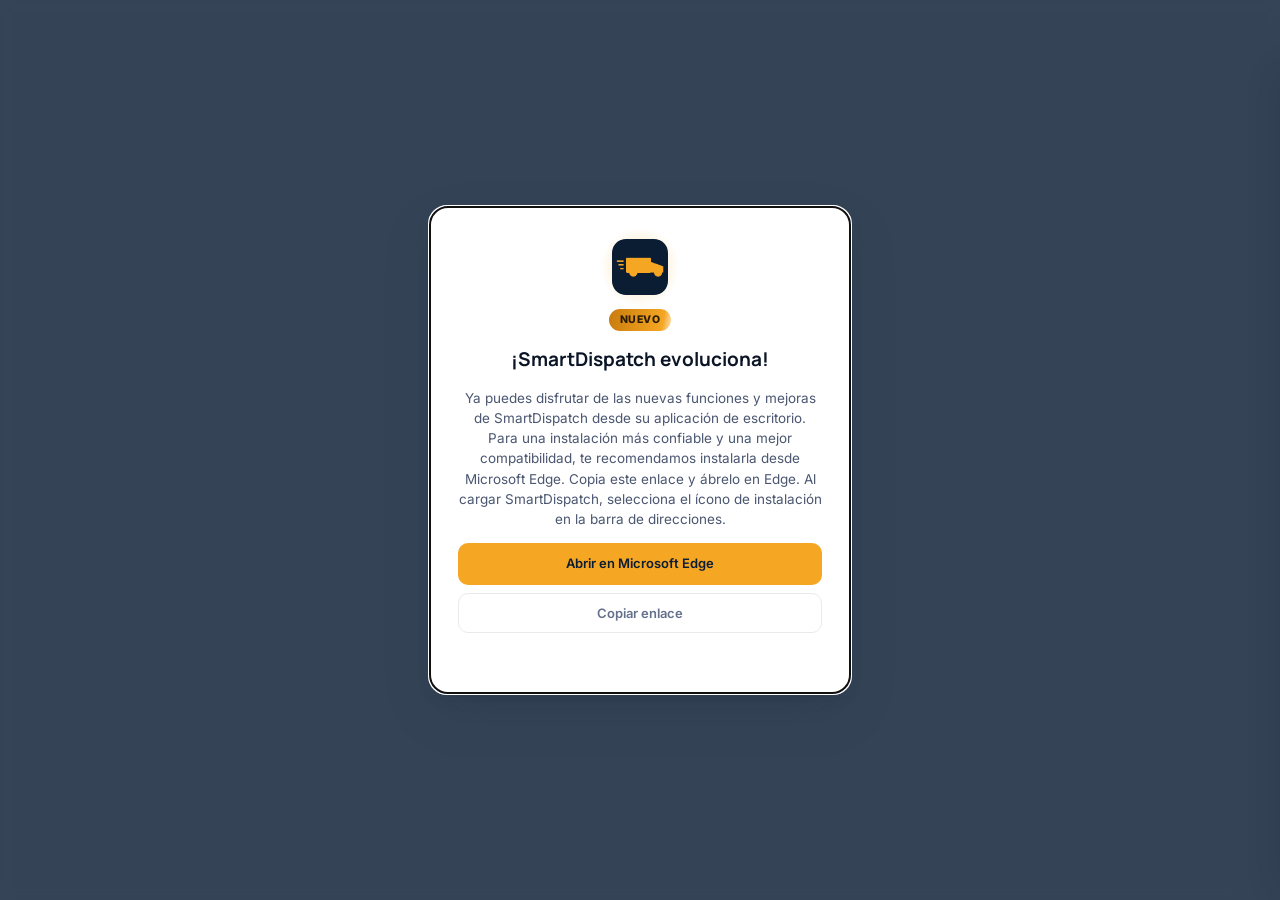
<file: index.html>
<!DOCTYPE html>
<html lang="es" data-theme="light">
<head>
<meta charset="UTF-8">
<meta name="viewport" content="width=device-width, initial-scale=1.0">
<title>SmartDispatch · CeDis VHSA</title>
<!-- PWA: manifest + iconos + color de tema (Edge usa esto para la
     ventana instalada, la entrada en Inicio/Taskbar y el splash). -->
<link rel="manifest" href="manifest.json">
<meta name="theme-color" content="#0B1D33">
<link rel="icon" href="icons/favicon.ico" sizes="any">
<link rel="icon" href="icons/icon-192.png" type="image/png">
<link rel="apple-touch-icon" href="icons/apple-touch-icon.png">
<!-- Librerías vendorizadas localmente (antes CDN). Vendorizarlas evita
     3 round-trips a dominios externos en cada carga en frío y permite
     que el service worker las sirva offline — ver sw.js. -->
<script src="vendor/pdf.min.js"></script>
<script src="vendor/xlsx.full.min.js"></script>
<!-- ExcelJS: SOLO se usa para ESCRIBIR el Excel final (features/export.js).
     xlsx.full.min.js (SheetJS, arriba) sigue siendo quien LEE todos los
     Excel/CSV que el usuario sube -- no se toca nada de eso. Ver la nota
     de cabecera de export.js para el porqué de dos librerías. -->
<script src="vendor/exceljs.min.js"></script>
<script src="vendor/supabase-js.min.js"></script>
<link rel="preconnect" href="https://fonts.googleapis.com">
<link href="https://fonts.googleapis.com/css2?family=Manrope:wght@500;700;800&family=Inter:wght@400;500;600;700&family=JetBrains+Mono:wght@400;500;600;700&display=swap" rel="stylesheet">
<!-- Dynamic Experience — Theme Engine (ver src/theme-engine/). Fase 1:
     motor sin efectos visibles, solo el puente --brand-accent y el
     host ambiental (vacio). -->
<link rel="stylesheet" href="src/theme-engine/theme-engine.css">
<link rel="stylesheet" href="src/theme-engine/motion.css">
<link rel="stylesheet" href="src/core/pwa-install.css">
<style>
/* ═══════════════════════════════════════════════════════════════
   DESIGN TOKENS — rediseño Mesa de Trabajo/Preparación (mockup jul-2026)
   Fiel al mockup validado por EduarDo.
═══════════════════════════════════════════════════════════════ */
:root{
  --navy:#0B1D33; --navy-2:#12294A; --navy-3:#1B3A63;
  --amber:#F5A623; --amber-deep:#C97C0E; --amber-soft:#FDF0D9; --amber-ink:#9C5B08;
  --green:#1E9E6B; --green-soft:#E4F7EF;
  --red:#E5484D; --red-soft:#FDEAEA;
  --blue:#3E7BFA; --blue-soft:#EAF1FF;
  --violet:#7C5CFC; --violet-soft:#F1EEFF;

  --paper:#F3F5F9; --surface:#FFFFFF; --surface-2:#F7F9FC; --surface-3:#EEF2F8;
  --border:rgba(11,29,51,.09); --border-2:rgba(11,29,51,.14);
  --text:#0B1526; --text-2:#4A5670; --text-3:#64708C; --text-4:#8792AC;

  --shadow-sm:0 1px 3px rgba(11,29,51,.06), 0 1px 1px rgba(11,29,51,.04);
  --shadow-md:0 6px 20px rgba(11,29,51,.08), 0 2px 6px rgba(11,29,51,.05);
  --shadow-lg:0 20px 50px rgba(11,29,51,.14), 0 6px 16px rgba(11,29,51,.08);
  --shadow-glow: 0 0 0 4px rgba(245,166,35,.14);

  --r-sm:8px; --r:12px; --r-lg:18px; --r-xl:24px;
  --disp:'Manrope',sans-serif; --ui:'Inter',sans-serif; --mono:'JetBrains Mono',monospace;
}
[data-theme="dark"]{
  --navy:#060D18; --navy-2:#0B1526; --navy-3:#122036;
  --amber-soft:#2A1E0A; --amber-ink:var(--amber-deep); --green-soft:#0C2620; --red-soft:#2B1315; --blue-soft:#0E1D33; --violet-soft:#1B1530;
  --paper:#080D18; --surface:#0E1626; --surface-2:#131C30; --surface-3:#182338;
  --border:rgba(255,255,255,.08); --border-2:rgba(255,255,255,.14);
  --text:#EAF0FB; --text-2:#9FB0C9; --text-3:#8291AF; --text-4:#3E4B63;
  --shadow-sm:0 1px 3px rgba(0,0,0,.4); --shadow-md:0 6px 20px rgba(0,0,0,.45);
  --shadow-lg:0 24px 60px rgba(0,0,0,.55); --shadow-glow:0 0 0 4px rgba(245,166,35,.18);
}

/* ── Transición suave al alternar claro/oscuro (oct-2026) ──
   Sin esto, las ~20 variables de color de arriba cambian todas de
   golpe en el mismo frame -- se percibe como un parpadeo brusco en
   vez de un cambio de tema. La transición SOLO se activa mientras
   <html> tiene la clase .theme-transitioning (agregada por
   UI.applyTheme() justo antes de tocar data-theme, retirada ~300ms
   después) -- no queda pegada de forma permanente, así que no
   interfiere con las transiciones propias de hover/focus del resto
   de la app. Respeta prefers-reduced-motion: para quien pidió menos
   movimiento, el cambio sigue siendo instantáneo (sin parpadeo raro,
   pero tampoco una animación que no quiere ver). */
@media (prefers-reduced-motion: no-preference) {
  html.theme-transitioning, html.theme-transitioning *{
    transition: background-color .25s ease, color .25s ease,
                border-color .25s ease, box-shadow .25s ease !important;
  }
}

/* ── PUENTE DE COMPATIBILIDAD ──
   Los overlays globales que todavía no se rediseñan visualmente (modal
   de nombre/tema, warn modal, route picker, edit drawer, modal de
   historial) usan los nombres de variable del sistema de diseño
   ANTERIOR. En vez de reescribir esas hojas de estilo (alto riesgo,
   cero beneficio visual), se mapean aquí a sus equivalentes del nuevo
   sistema — mismo look & feel en toda la app, un solo lugar para
   retirar este bloque cuando esos componentes se rediseñen. */
:root, [data-theme]{
  --bg: var(--paper);
  --navy-dk: var(--navy); --navy-md: var(--navy-2);
  --amber-dk: var(--amber-ink); --amber-lt: var(--amber-soft); --amber-bd: var(--amber);
  --surface2: var(--surface-2); --surface3: var(--surface-3); --border2: var(--border-2);
  --text2: var(--text-2); --text3: var(--text-3); --text4: var(--text-4);
  --green-bg: var(--green-soft); --green-bd: var(--green);
  --red-bg: var(--red-soft); --red-bd: var(--red);
  --blue-bg: var(--blue-soft); --blue-bd: var(--blue);
  --orange: var(--amber-ink); --orange-bg: var(--amber-soft); --orange-bd: var(--amber);
  --purple: var(--violet); --purple-bg: var(--violet-soft); --purple-bd: var(--violet);
  --shadow-xs: var(--shadow-sm);

  --brand-accent: var(--t-accent, #F5A623);
}

*,*::before,*::after{box-sizing:border-box;margin:0;padding:0}
body{
  background:var(--paper); color:var(--text); font-family:var(--ui); font-size:13.5px;
  line-height:1.5; min-height:100vh; -webkit-font-smoothing:antialiased;
  transition:background .25s ease, color .25s ease;
}
button,input,textarea{font-family:inherit}
button{cursor:pointer;border:none;background:none}
::selection{background:var(--amber-soft)}

/* ── LOGIN COMO PRIMERA VISTA (NUEVO, ago-2026) ──
   La app completa (.shell) permanece oculta hasta que <body> gane la
   clase 'app-authed' — agregada por core/app.js en los 3 puntos donde
   ya se decidía "el usuario está autenticado, mostrar la app" (sesión
   restaurada, login normal, primer login con perfil). Antes de eso,
   el HTML/CSS estático se pinta con el shell YA visible detrás del
   overlay de login (que arranca con la clase .hidden hasta que JS
   decide qué vista mostrar) — de ahí el "flash". #nameModal/
   #authOverlay son hermanos de .shell en el DOM (ver más abajo), así
   que ocultar .shell no afecta en nada su propia lógica de
   mostrar/ocultar. Puramente visual — no toca features/auth.js. */
body:not(.app-authed) .shell{display:none!important}

/* ── SHELL ── (position:relative;z-index:1 NUEVO — Dynamic Experience: mantiene el contenido siempre encima de #ambientHost) */
.shell{display:flex;flex-direction:column;min-height:100vh;position:relative;z-index:1}

/* ── TOP BAR ── */
.topbar{
  display:flex;align-items:center;gap:20px;padding:0 22px;height:60px;flex-shrink:0;
  /* Dynamic Experience: --t-tint es la columna "tint (topbar)" de la
     tabla de temas — el fallback var(--navy) hace que, sin motor o con
     solo 'default' activo, esto pinte IDÉNTICO a hoy (--navy y el tint
     de 'default' son el mismo valor: #0B1D33). */
  background:var(--t-tint, var(--navy));position:sticky;top:0;z-index:50;
  box-shadow:0 2px 20px rgba(0,0,0,.2);transition:background .4s ease;
}
.brand{display:flex;align-items:center;gap:9px}
.brand-mark{
  width:30px;height:30px;border-radius:9px;flex-shrink:0;
  background:linear-gradient(150deg,var(--amber),var(--amber-deep));
  display:flex;align-items:center;justify-content:center;font-size:15px;
  box-shadow:0 2px 8px rgba(245,166,35,.35);
}
.brand-word{font-family:var(--disp);font-weight:800;font-size:15px;color:#fff;letter-spacing:-.01em}
.brand-word span{color:var(--amber)}

/* Stepper */
.stepper{display:flex;align-items:center;gap:2px;margin-left:8px}
.step{
  display:flex;align-items:center;gap:8px;padding:7px 14px 7px 10px;border-radius:100px;
  cursor:pointer;transition:background .15s;
}
.step:hover{background:rgba(255,255,255,.06)}
.step-dot{
  position:relative;width:22px;height:22px;border-radius:50%;flex-shrink:0;display:flex;align-items:center;justify-content:center;
  font-family:var(--mono);font-size:10px;font-weight:700;
  background:rgba(255,255,255,.08);color:rgba(255,255,255,.4);border:1.5px solid rgba(255,255,255,.14);
  transition:all .2s;
}
/* Anillo de "pulso" en el paso activo — solo transform+opacity (GPU),
   un unico elemento animando a la vez: cero impacto de performance. */
.step.active .step-dot::after{
  content:'';position:absolute;inset:-4px;border-radius:50%;border:1.5px solid var(--amber);
  animation:stepPing 1.8s cubic-bezier(0,0,.2,1) infinite;
}
.step-label{font-size:11.5px;font-weight:600;color:rgba(255,255,255,.4);white-space:nowrap;transition:color .2s}
.step.done .step-dot{background:var(--green);border-color:var(--green);color:#fff}
.step.done .step-label{color:rgba(255,255,255,.65)}
.step.active .step-dot{background:var(--brand-accent);border-color:var(--brand-accent);color:#1A0F00;box-shadow:0 0 0 4px rgba(245,166,35,.2)}
.step.active .step-label{color:#fff}
.step-connector{width:20px;height:1.5px;background:rgba(255,255,255,.12);flex-shrink:0}

.tb-spacer{flex:1}
.tb-btn{
  width:34px;height:34px;border-radius:9px;display:flex;align-items:center;justify-content:center;
  background:rgba(255,255,255,.07);color:#fff;font-size:15px;transition:background .15s;flex-shrink:0;
}
.tb-btn:hover{background:rgba(255,255,255,.16)}
.tb-btn.on{background:var(--amber);color:#1A0F00}
.tb-user{
  display:flex;align-items:center;gap:7px;background:rgba(255,255,255,.07);border-radius:9px;
  padding:5px 12px 5px 5px; cursor:pointer;
}
.tb-avatar{width:24px;height:24px;border-radius:7px;background:var(--violet);display:flex;align-items:center;justify-content:center;font-size:10px;font-weight:700;color:#fff}
.tb-user-name{font-size:11.5px;font-weight:600;color:rgba(255,255,255,.85)}

/* ── SCREEN WRAP ── */
.screens{flex:1;position:relative}
.screen{display:none;padding:26px 32px 60px;max-width:1500px;margin:0 auto;animation:fadeUp var(--dur) var(--ease)}
.screen.active{display:block}
@keyframes fadeUp{from{opacity:0;transform:translateY(8px)}to{opacity:1;transform:translateY(0)}}
@keyframes overlayFade{from{opacity:0}to{opacity:1}}
@keyframes stepPing{0%{transform:scale(.85);opacity:.55}100%{transform:scale(1.5);opacity:0}}

/* ── MOTION SAFETY NET ──
   Una sola regla, en vez de guardas repetidas en cada keyframe: si el
   usuario prefiere movimiento reducido, TODA animación/transición del
   sitio (las de aqui y las que ya existian: cardBreathe, iconPulse,
   celebratePop, authSpin, etc.) colapsa a ~instantánea. Cero JS, cero
   costo de mantenimiento por componente nuevo. */
@media (prefers-reduced-motion: reduce){
  *,*::before,*::after{animation-duration:.001ms!important;animation-iteration-count:1!important;transition-duration:.001ms!important;scroll-behavior:auto!important}
}

.screen-hd{display:flex;align-items:flex-end;justify-content:space-between;margin-bottom:22px;flex-wrap:wrap;gap:14px}
.screen-title{font-family:var(--disp);font-weight:800;font-size:22px;letter-spacing:-.02em}
.screen-sub{font-size:12.5px;color:var(--text-3);margin-top:4px}
.eyebrow{
  font-family:var(--mono);font-size:10px;font-weight:700;letter-spacing:.12em;text-transform:uppercase;
  color:var(--amber-ink);margin-bottom:6px;display:flex;align-items:center;gap:8px;
}
[data-theme="dark"] .eyebrow{color:var(--brand-accent)}

/* ── CARD ── */
.card{background:var(--surface);border:1px solid var(--border);border-radius:var(--r-lg);box-shadow:var(--shadow-sm)}
.card-pad{padding:20px}

/* ══════════════════ PREPARACIÓN ══════════════════ */
.prep-grid{display:grid;grid-template-columns:repeat(auto-fit,minmax(230px,1fr));gap:14px;margin-bottom:20px}
.up-card{
  border:1.5px dashed var(--border-2);border-radius:var(--r-lg);padding:22px 18px;text-align:center;
  background:var(--surface);transition:all .2s;position:relative;overflow:hidden;
}
.up-card:hover{border-color:var(--brand-accent);box-shadow:var(--shadow-md);transform:translateY(-2px)}
.up-card.done{border-style:solid;border-color:var(--green);background:var(--green-soft)}
.up-ico{width:44px;height:44px;border-radius:12px;background:var(--surface-3);display:flex;align-items:center;justify-content:center;font-size:20px;margin:0 auto 12px;transition:transform .2s}
.up-card.done .up-ico{background:var(--green);color:#fff}
.up-title{font-weight:700;font-size:12.5px;margin-bottom:3px}
.up-sub{font-size:10.5px;color:var(--text-3);margin-bottom:10px}
.up-origin{font-size:10px;color:var(--amber-ink,#92400e);background:rgba(245,166,35,.12);border-radius:6px;padding:3px 7px;margin:-4px 0 10px;display:inline-block;line-height:1.4}
.up-status{
  display:inline-flex;align-items:center;gap:5px;font-family:var(--mono);font-size:9.5px;font-weight:600;
  padding:3px 10px;border-radius:100px;background:var(--surface-3);color:var(--text-3);transition:color .2s;
}
.up-card.done .up-status{background:var(--green);color:#fff}
.up-folder-pick{
  position:relative;z-index:2;display:inline-block;margin-top:8px;
  font-size:9.5px;font-weight:600;color:var(--text-3);text-decoration:underline;cursor:pointer;
}
.up-folder-pick:hover{color:var(--brand-accent)}

/* ── Feedback de arrastre (drag & drop) — NUEVO jul-2026 ──
   Events.setupDrop() ya alternaba la clase .drag en dragover/dragleave/
   drop; antes no tenía ningún estilo asociado, así que arrastrar un
   archivo sobre la zona no daba ninguna señal visual de "te detecté".
   Se estiliza aquí: la tarjeta se levanta, se resalta en ámbar y el
   ícono reacciona — sensación de que el drop-zone está "vivo". */
.up-card.drag{
  border-color:var(--brand-accent);border-style:solid;
  background:var(--amber-soft);
  box-shadow:var(--shadow-glow),var(--shadow-md);
  transform:translateY(-3px) scale(1.015);
}
.up-card.drag .up-ico{transform:scale(1.12) rotate(-4deg)}
.up-card.drag .up-status{color:var(--amber-ink)}

/* ── Feedback de procesamiento ("respiración") — NUEVO jul-2026 ──
   Se activa vía UI.setSourceProcessing(key, true/false) mientras se
   lee un PDF/Excel/CSV — puede tardar varios segundos con archivos
   grandes y antes no había ninguna señal de que la app siguiera viva.
   Animación sutil de brillo/escala en bucle, se apaga automáticamente
   al terminar (éxito o error) porque Events.* la controla en un
   finally. No se combina con .done (una tarjeta terminada nunca queda
   respirando) ni con .drag (arrastrar y procesar no ocurren a la vez). */
@keyframes cardBreathe{
  0%,100%{box-shadow:var(--shadow-sm);border-color:var(--border-2)}
  50%{box-shadow:var(--shadow-glow),var(--shadow-md);border-color:var(--brand-accent)}
}
@keyframes iconPulse{
  0%,100%{transform:scale(1)}
  50%{transform:scale(1.15)}
}
.up-card.processing{animation:cardBreathe 1.6s ease-in-out infinite;border-style:solid}
.up-card.processing .up-ico{animation:iconPulse 1.6s ease-in-out infinite}
.up-card.processing .up-status{color:var(--amber-ink)}

/* Tarjeta "Status de despacho" — a diferencia de las 3 anteriores no es
   un dropzone de archivo sino un formulario de pegado (Ctrl+V); usa el
   estilo .card normal en vez de borde punteado, y ocupa el ancho
   completo de la grilla. */
.up-card-paste{grid-column:1 / -1;padding:18px 20px;text-align:left;border-left:3px solid var(--border-2);transition:border-color .2s}
.up-card-paste.done{border-left-color:var(--green)}
.up-card-paste-hd{display:flex;align-items:center;gap:12px;margin-bottom:12px}
.up-card-paste .up-ico{margin:0}
.up-card-paste .up-title{font-size:13px}
.up-card-paste .up-sub{margin-bottom:0}
.up-card-paste .up-status{margin-left:auto}

.paste-cols{display:flex;gap:4px;flex-wrap:wrap;margin-bottom:8px}
.pcol{font-family:var(--mono);font-size:9px;font-weight:600;padding:2px 7px;border-radius:4px}
.pcol-key{background:var(--blue-soft);color:var(--blue);border:1px solid var(--blue)}
.pcol-val{background:var(--violet-soft);color:var(--violet);border:1px solid var(--violet)}
.paste-ta{
  width:100%;background:var(--surface-2);border:1.5px solid var(--border-2);border-radius:var(--r);
  color:var(--text);font-family:var(--mono);font-size:11px;padding:9px 12px;resize:vertical;
  min-height:64px;outline:none;transition:all .15s;line-height:1.6;display:block;
}
.paste-ta:focus{border-color:var(--brand-accent);box-shadow:0 0 0 3px var(--amber-soft)}
.paste-ta::placeholder{color:var(--text-4)}
.paste-actions{display:flex;gap:7px;margin-top:8px}
.paste-status{font-family:var(--mono);font-size:10px;margin-top:6px;min-height:14px}
.paste-status.ok{color:var(--green)}
.paste-status.err{color:var(--red)}
.paste-status.proc{color:var(--amber-ink)}
.paste-preview{margin-top:8px;overflow-x:auto;max-height:90px;border:1px solid var(--border);border-radius:var(--r);display:none}
.paste-preview.on{display:block}
.paste-preview table{font-family:var(--mono);font-size:9px;border-collapse:collapse;width:100%}
.paste-preview th{background:var(--surface-2);color:var(--violet);padding:5px 10px;text-align:left;position:sticky;top:0;border-bottom:1px solid var(--border)}
.paste-preview td{padding:4px 10px;border-bottom:1px solid var(--border);white-space:nowrap}

/* ── VALIDACIÓN DE FUENTES — Excel vs PDF (NUEVO, ago-2026) ──
   Ver features/source-check.js (cálculo) y ui.js → renderSourceCheck()
   (pintado). Reutiliza .card/.status-pill/.btn-ghost ya existentes —
   solo estas reglas son nuevas. Oculta por defecto (display:none en el
   HTML) hasta que haya algo que comparar. */
.sc-hdr{display:flex;align-items:center;justify-content:space-between;gap:10px;margin-bottom:14px;flex-wrap:wrap}
.sc-hdr-title{font-weight:700;font-size:13px;display:flex;align-items:center;gap:8px}
.sc-counts{display:flex;gap:26px;margin-bottom:12px;flex-wrap:wrap}
.sc-count{text-align:center}
.sc-count strong{display:block;font-family:var(--disp);font-weight:800;font-size:22px;line-height:1}
.sc-count span{font-size:9.5px;color:var(--text-3);text-transform:uppercase;letter-spacing:.06em}
.sc-summary{font-size:12px;color:var(--text-2);margin-bottom:10px}
.sc-detail{margin-top:12px;border-top:1px solid var(--border);padding-top:12px}
.sc-detail-group{margin-bottom:12px}
.sc-detail-group:last-child{margin-bottom:0}
.sc-detail-group-title{font-weight:700;font-size:10px;text-transform:uppercase;letter-spacing:.05em;color:var(--text-3);margin-bottom:6px}
.sc-detail-list{font-family:var(--mono);font-size:11px;color:var(--text-2);line-height:1.9}

/* Collapsed prep summary */
.prep-collapsed{
  display:flex;align-items:center;gap:16px;padding:14px 20px;border-radius:var(--r-lg);
  background:linear-gradient(120deg,var(--green-soft),var(--surface));border:1px solid var(--border);
  box-shadow:var(--shadow-sm); margin-bottom:20px;
}
.prep-collapsed-ico{width:38px;height:38px;border-radius:11px;background:var(--green);color:#fff;display:flex;align-items:center;justify-content:center;font-size:18px;flex-shrink:0}
.prep-collapsed-txt strong{display:block;font-size:12.5px;font-weight:700}
.prep-collapsed-txt span{font-size:11px;color:var(--text-3)}
.prep-chips{display:flex;gap:6px;margin-left:auto;flex-wrap:wrap}
.chip{font-family:var(--mono);font-size:10px;font-weight:600;padding:4px 10px;border-radius:100px;background:var(--surface-3);border:1px solid var(--border);color:var(--text-2)}
.chip.ok{background:var(--green-soft);color:var(--green);border-color:transparent}

.btn{
  display:inline-flex;align-items:center;gap:7px;font-size:12px;font-weight:700;border-radius:10px;
  padding:9px 18px;transition:all var(--dur-fast) var(--ease);white-space:nowrap;
}
.btn:hover:not(:disabled){transform:translateY(-1px);filter:brightness(1.06)}
.btn:active:not(:disabled){transform:translateY(0) scale(.96);filter:brightness(.98)}
.btn:disabled{opacity:.4;cursor:not-allowed;transform:none!important}
.btn-primary{background:var(--navy);color:#fff}
[data-theme="dark"] .btn-primary{background:var(--amber);color:#1A0F00}
.btn-amber{background:var(--brand-accent);color:#1A0F00;box-shadow:0 4px 14px rgba(245,166,35,.3)}
.btn-ghost{background:var(--surface-3);color:var(--text-2);border:1px solid var(--border)}
.btn-danger{background:var(--red);color:#fff}
.btn-danger-outline{background:transparent;color:var(--red);border:1px solid var(--red)}
.btn-success{background:var(--green);color:#fff}
.btn-sm{padding:6px 13px;font-size:11px}
.btn-xs{padding:3px 8px;font-size:10px}

/* ── Progreso / errores (mostrados durante la carga en Preparación) ── */
.prog-bar{display:none;padding:12px 16px;border-radius:var(--r-lg);background:var(--navy);margin-bottom:14px}
.prog-bar.on{display:block}
.prog-bar-top{display:flex;justify-content:space-between;margin-bottom:6px}
.prog-bar-label{font-family:var(--mono);font-size:10px;color:rgba(255,255,255,.6)}
.prog-bar-pct{font-family:var(--mono);font-size:10px;font-weight:700;color:var(--brand-accent)}
.prog-track{height:4px;background:rgba(255,255,255,.15);border-radius:4px;overflow:hidden}
.prog-fill{height:100%;width:0;background:var(--brand-accent);border-radius:4px;transition:width .2s}
.err-log{display:none;margin-bottom:14px}
.err-log.on{display:block}
.err-log-inner{
  padding:10px 12px;border-radius:var(--r);background:var(--red-soft);border:1px solid var(--red);
  font-family:var(--mono);font-size:10px;color:var(--red);max-height:80px;overflow-y:auto;line-height:1.7;
}

/* ── TODAY BANNER ── */
.today-banner{
  display:flex;align-items:center;flex-wrap:wrap;gap:10px;background:var(--green-soft);border:1px solid var(--green);
  border-radius:999px;padding:7px 16px;margin-bottom:14px;box-shadow:var(--shadow-sm);
  animation: todayBannerIn var(--dur-slow, 320ms) var(--ease, ease) both;
}
@media (prefers-reduced-motion: reduce){ .today-banner{ animation:none; } }
.today-banner.hidden{display:none}
.today-banner-icon{font-size:15px;flex-shrink:0;line-height:1}
.today-banner-text{flex:1 1 auto;min-width:160px;font-size:11.5px;line-height:1.4;color:var(--text-2);display:flex;align-items:baseline;flex-wrap:wrap;gap:5px}
.today-banner-text strong{font-size:12px;font-weight:700;color:var(--green)}
.today-banner-actions{display:flex;gap:4px;flex-shrink:0;margin-left:auto}
.today-banner-actions .btn{padding:4px 10px;font-size:11px}
@keyframes todayBannerIn{
  from{ opacity:0; transform:translateY(-6px); }
  to  { opacity:1; transform:translateY(0); }
}

/* ══════════════════ MESA DE TRABAJO ══════════════════ */
.toolbar{display:flex;align-items:center;gap:10px;margin-bottom:14px;flex-wrap:wrap}
.search-wrap{position:relative;flex:1;min-width:220px;max-width:380px}
.search-ico{position:absolute;left:13px;top:50%;transform:translateY(-50%);font-size:13px;color:var(--text-3)}
.search{
  width:100%;padding:9px 13px 9px 34px;border-radius:10px;border:1.5px solid var(--border);
  background:var(--surface);font-size:12.5px;outline:none;transition:all .15s;color:var(--text);
}
.search:focus{border-color:var(--brand-accent);box-shadow:0 0 0 3px var(--amber-soft)}
.filter-chips{display:flex;gap:6px;flex-wrap:wrap}
.fchip{
  font-size:11.5px;font-weight:600;padding:7px 14px;border-radius:100px;background:var(--surface);
  border:1.5px solid var(--border);color:var(--text-2);transition:all .15s;display:flex;align-items:center;gap:6px;
}
.fchip:hover{border-color:var(--border-2);transform:translateY(-1px)}
.fchip:active{transform:translateY(0) scale(.95)}
.fchip.active{background:var(--navy);border-color:var(--navy);color:#fff}
[data-theme="dark"] .fchip.active{background:var(--brand-accent);border-color:var(--brand-accent);color:#1A0F00}
.fchip .cnt{font-family:var(--mono);font-size:9.5px;opacity:.65}
.toolbar-spacer{flex:1}

.tbl-wrap{background:var(--surface);border:1px solid var(--border);border-radius:var(--r-lg);box-shadow:var(--shadow-sm);overflow:hidden}
.tbl-scroll{overflow:auto;max-height:calc(100vh - 300px)}
table.dtbl{width:100%;border-collapse:collapse;font-size:12px}
.dtbl thead th{
  position:sticky;top:0;background:var(--surface-2);z-index:2;
  font-family:var(--mono);font-size:9.5px;letter-spacing:.06em;text-transform:uppercase;
  color:var(--text-3);padding:10px 14px;text-align:left;border-bottom:1px solid var(--border);white-space:nowrap;
}
.dtbl thead th.key{color:var(--amber-ink)}
[data-theme="dark"] .dtbl thead th.key{color:var(--amber)}
.dtbl tbody tr{transition:background .1s}
.dtbl tbody tr:hover{background:var(--surface-2)}
.dtbl tbody tr:not(:last-child) td{border-bottom:1px solid var(--border)}
.dtbl td{padding:9px 14px;white-space:nowrap;vertical-align:middle}
.rt{font-family:var(--mono);font-weight:700;color:var(--navy)}
[data-theme="dark"] .rt{color:var(--brand-accent)}
.status-pill{display:inline-flex;align-items:center;gap:5px;font-size:10px;font-weight:700;padding:3px 9px;border-radius:100px}
.status-pill.ok{background:var(--green-soft);color:var(--green)}
.status-pill.warn{background:var(--amber-soft);color:var(--amber-ink)}
.status-pill.crit{background:var(--red-soft);color:var(--red)}
.status-pill.fixed{background:var(--blue-soft);color:var(--blue)}
/* .status-pill.info — NUEVO (Centro de Mantenimiento, Fase 2, jul-2026):
   reutiliza .status-pill (ya usado por el status de fila en Mesa de
   Trabajo) para las etiquetas de prioridad "Baja" — ver
   incident-engine.js → priorityTier(), que devuelve cls:'crit'/'warn'
   para Alta/Media (ya cubiertas arriba) y cls:'info' para Baja. */
.status-pill.info{background:var(--blue-soft);color:var(--blue)}
.dim{color:var(--text-4);font-style:italic;font-size:11px}
.row-edit-btn{
  width:26px;height:26px;border-radius:8px;background:var(--surface-3);color:var(--text-3);font-size:12px;
  display:flex;align-items:center;justify-content:center;transition:all .15s;
}
.row-edit-btn:hover{background:var(--amber);color:#1A0F00}
.empty-state{text-align:center;padding:52px 24px}
.empty-ico{font-size:36px;opacity:.25;margin-bottom:12px}
.empty-title{font-size:13.5px;font-weight:700;color:var(--text-2)}

/* ── row-highlight (drawer de edición apunta a esta fila) ── */
.row-highlight{outline:2px solid var(--amber)!important;background:var(--amber-soft)!important;animation:rowPulse .6s ease 2}
@keyframes rowPulse{0%,100%{background:var(--amber-soft)}50%{background:#FEF08A}}

/* ══════════════════ CALIDAD ══════════════════ */
.q-hero{display:flex;align-items:center;gap:40px;padding:36px;background:linear-gradient(135deg,var(--navy),var(--navy-2));border-radius:var(--r-xl);color:#fff;margin-bottom:22px;flex-wrap:wrap;box-shadow:var(--shadow-lg)}
.q-ring-wrap{position:relative;width:168px;height:168px;flex-shrink:0}
.q-ring-badge{position:absolute;inset:0;display:flex;align-items:center;justify-content:center;font-size:84px;opacity:.16;transition:opacity .3s var(--ease,ease)}
.q-ring-num{position:absolute;inset:0;display:flex;flex-direction:column;align-items:center;justify-content:center}
.q-ring-num strong{font-family:var(--disp);font-weight:800;font-size:34px;line-height:1}
.q-ring-num span{font-size:10px;color:rgba(255,255,255,.55);font-weight:600;letter-spacing:.04em;margin-top:2px}
.q-hero-info{flex:1;min-width:240px}
.q-hero-title{font-family:var(--disp);font-weight:800;font-size:20px;margin-bottom:8px}
.q-hero-sub{font-size:12.5px;color:rgba(255,255,255,.65);line-height:1.6;max-width:440px;margin-bottom:16px}
.q-before-after{display:flex;align-items:center;gap:14px}
.q-ba-item{text-align:center}
.q-ba-num{font-family:var(--mono);font-weight:700;font-size:16px}
.q-ba-label{font-size:9.5px;color:rgba(255,255,255,.5);text-transform:uppercase;letter-spacing:.05em}
.q-ba-arrow{font-size:16px;color:var(--amber)}

.q-metrics{display:grid;grid-template-columns:repeat(auto-fit,minmax(190px,1fr));gap:12px;margin-bottom:22px}
.q-metric{background:var(--surface);border:1px solid var(--border);border-radius:var(--r-lg);padding:16px 18px;box-shadow:var(--shadow-sm)}
.q-metric-top{display:flex;align-items:center;justify-content:space-between;margin-bottom:8px}
.q-metric-ico{font-size:16px}
.q-metric-trend{font-family:var(--mono);font-size:10px;font-weight:700;color:var(--green)}
.q-metric-val{font-family:var(--disp);font-weight:800;font-size:24px}
.q-metric-label{font-size:11px;color:var(--text-3);margin-top:2px}

.q-final-cta{display:flex;align-items:center;justify-content:space-between;padding:22px 26px;background:var(--green-soft);border:1px solid var(--green);border-radius:var(--r-lg);flex-wrap:wrap;gap:14px}
.q-final-cta.q-final-cta-blocked{background:var(--red-soft);border-color:var(--red)}
.q-final-txt strong{display:block;font-family:var(--disp);font-weight:800;font-size:15px;color:var(--green);margin-bottom:2px}
.q-final-txt span{font-size:11.5px;color:var(--text-2)}

/* ══════════════════ CORRECCIONES ══════════════════ */
.fix-hd{display:flex;align-items:center;gap:14px;margin-bottom:18px;flex-wrap:wrap}
.fix-counter{font-family:var(--disp);font-weight:800;font-size:34px;color:var(--red);line-height:1}
[data-theme="dark"] .fix-counter{color:#FF7A80}
.fix-counter.done{color:var(--green)}
.fix-counter-label{font-size:11px;color:var(--text-3);font-weight:600}
.fix-progress-track{flex:1;min-width:160px;height:6px;border-radius:100px;background:var(--surface-3);overflow:hidden}
.fix-progress-fill{height:100%;border-radius:100px;background:linear-gradient(90deg,var(--red),var(--brand-accent),var(--green));transition:width .5s ease}

/* ── Botón "Continuar a Exportación" tricolor — NUEVO (jul-2026) ──
   Vive en la cabecera de Correcciones (#fix-hd), a la derecha del
   contador/barra de progreso. Su color/texto se calculan en
   UI._updateFixContinueBtn() (ui.js) a partir de State.sveHasCritical/
   sveHasWarnings — el mismo criterio que ya usa exportGate. NUNCA
   bloquea el click: es puramente informativo, el gate real que impide
   exportar con críticos sigue viviendo en la pantalla Exportación. */
.fix-continue-btn{
  margin-left:auto;font-size:12.5px;padding:11px 20px;border-radius:10px;font-weight:700;
  color:#fff;transition:all .15s;display:inline-flex;align-items:center;gap:8px;white-space:nowrap;
}
.fix-continue-btn:hover:not(:disabled){transform:translateY(-1px);filter:brightness(1.07)}
.fix-continue-btn:disabled{opacity:.4;cursor:not-allowed;transform:none!important}
.fix-continue-btn.ok{background:var(--green)}
.fix-continue-btn.warn{background:var(--amber);color:#1A0F00}
.fix-continue-btn.crit{background:var(--red)}

.fix-list{display:flex;flex-direction:column;gap:10px}
.fix-card{
  display:flex;align-items:center;gap:16px;padding:14px 18px;background:var(--surface);
  border:1px solid var(--border);border-left:3px solid var(--red);border-radius:var(--r);box-shadow:var(--shadow-sm);
  transition:all .3s ease;flex-wrap:wrap;
}
.fix-card.warn{border-left-color:var(--amber)}
.fix-card.info{border-left-color:var(--blue)}
.fix-ruta{font-family:var(--mono);font-weight:800;font-size:14px;color:var(--navy);min-width:70px}
[data-theme="dark"] .fix-ruta{color:var(--amber)}
.fix-dette{font-family:var(--mono);font-size:9px;font-weight:600;color:var(--text-3);margin-top:2px}
.fix-field-info{min-width:150px}
.fix-field-label{font-size:9.5px;font-weight:700;text-transform:uppercase;letter-spacing:.06em;color:var(--text-3);margin-bottom:2px}
.fix-field-desc{font-size:11.5px;color:var(--text-2)}
.fix-input-wrap{flex:1;min-width:160px;max-width:260px}
.fix-input{
  width:100%;padding:8px 12px;border-radius:9px;border:1.5px solid var(--red);background:var(--red-soft);
  font-family:var(--mono);font-size:12.5px;outline:none;color:var(--text);transition:all .15s;
}
.fix-input:focus{box-shadow:0 0 0 3px rgba(229,72,77,.15)}
.fix-input::placeholder{color:var(--text-3)}
.fix-input-error{border-color:var(--red)!important;box-shadow:0 0 0 3px rgba(229,72,77,.2)!important}
.fix-card.info .fix-input{border-color:var(--blue);background:var(--blue-soft)}
.fix-card.info .fix-input:focus{box-shadow:0 0 0 3px rgba(62,123,250,.15)}
.fix-save{
  background:var(--green);color:#fff;padding:8px 16px;border-radius:9px;font-size:11.5px;font-weight:700;
  display:flex;align-items:center;gap:6px;transition:all .15s;flex-shrink:0;
}
.fix-save:hover{filter:brightness(1.1);transform:translateY(-1px)}
.fix-review-btn{
  background:var(--surface-3);color:var(--text-2);border:1px solid var(--border-2);padding:8px 16px;border-radius:9px;
  font-size:11.5px;font-weight:700;display:flex;align-items:center;gap:6px;transition:all .15s;flex-shrink:0;
}
.fix-review-btn:hover{background:var(--amber);color:#1A0F00;border-color:var(--amber)}
.fix-hint{font-size:10.5px;color:var(--text-3);font-style:italic;max-width:220px}
    .fix-confirm-btn{
    background:var(--red);color:#fff;padding:8px 16px;border-radius:9px;font-size:11.5px;font-weight:700;
    display:flex;align-items:center;gap:6px;transition:all .15s;flex-shrink:0;
  }
  .fix-confirm-btn:hover{filter:brightness(1.1);transform:translateY(-1px)}

/* ── Captura dinámica de marchamos (hasta 5) — NUEVO (jul-2026) ──
   Tarjeta especial para la regla 'no_march' (ver ui.js →
   _fixCardMarchamo()/MULTI_RULES). Arranca con un input, revela más
   con "+ Agregar marchamo" hasta el máximo de posiciones vacías
   (nunca más de 5), cada uno con su propio "✕" para quitarlo. La
   interacción vive en core/app.js → handleFixCardClick().
   AJUSTE (jul-2026 — feedback estético): un marchamo son máximo 6
   caracteres — el input NO debe estirarse a lo ancho de la tarjeta
   como el resto de los campos de texto libre (Operador, Cita, etc.).
   .fix-marchamo-rows ahora es fila (flex-wrap), cada input tiene un
   ancho fijo y compacto en vez de heredar flex:1 de .fix-input. */
.fix-card-marchamo{align-items:flex-start}
   /* ── Preview de marchamos detectados — NUEVO (jul-2026) ──
   Puramente informativo: chips de solo lectura con los valores que SÍ
   se extrajeron del PDF para esta entrega (ver ui.js →
   _fixCardMarchamo()). Vive dentro de .fix-marchamo-wrap, antes de los
   inputs editables — visualmente separado por un borde inferior sutil
   para que quede claro que no es parte del formulario de captura. */
.fix-marchamo-preview{
  display:flex;flex-direction:column;gap:6px;padding-bottom:8px;margin-bottom:2px;
  border-bottom:1px dashed var(--border-2);
}
.fix-marchamo-preview-label{
  font-size:9.5px;font-weight:700;text-transform:uppercase;letter-spacing:.06em;color:var(--text-3);
}
.fix-marchamo-preview-list{display:flex;flex-wrap:wrap;gap:6px}
.fix-marchamo-chip{
  font-family:var(--mono);font-size:11px;font-weight:600;letter-spacing:.02em;
  background:var(--surface-3);color:var(--text-2);border:1px solid var(--border-2);
  border-radius:100px;padding:3px 10px;
}
.fix-marchamo-preview-empty{font-size:10.5px;color:var(--text-3);font-style:italic}
.fix-marchamo-wrap{display:flex;flex-direction:column;gap:8px;flex:0 1 auto}
.fix-marchamo-rows{display:flex;flex-wrap:wrap;gap:8px}
.fix-marchamo-row{display:inline-flex;align-items:center;gap:4px}
.fix-marchamo-row .fix-input.fix-marchamo-input{
  flex:0 0 auto;width:104px;text-align:center;letter-spacing:.03em;padding:8px 10px;
}
.fix-marchamo-remove{
  width:26px;height:26px;flex-shrink:0;border-radius:8px;background:var(--surface-3);color:var(--text-3);
  font-size:11px;display:flex;align-items:center;justify-content:center;transition:all .15s;
}
.fix-marchamo-remove:hover{background:var(--red-soft);color:var(--red)}
.fix-marchamo-add{
  align-self:flex-start;font-size:11px;font-weight:700;color:var(--amber-ink);background:none;
  padding:4px 2px;transition:opacity .15s;
}
.fix-marchamo-add:hover:not(:disabled){text-decoration:underline}
.fix-marchamo-add:disabled{opacity:.35;cursor:not-allowed;text-decoration:none}
.fix-save-marchamo{
  background:var(--green);color:#fff;padding:8px 16px;border-radius:9px;font-size:11.5px;font-weight:700;
  display:flex;align-items:center;gap:6px;transition:all .15s;flex-shrink:0;align-self:flex-start;
}
.fix-save-marchamo:hover{filter:brightness(1.1);transform:translateY(-1px)}



.fix-empty{text-align:center;padding:60px 20px;display:none}
.fix-empty.show{display:block}
.fix-empty-ico{font-size:44px;margin-bottom:14px}
.fix-empty-title{font-family:var(--disp);font-weight:800;font-size:18px;margin-bottom:6px}
.fix-empty-sub{font-size:12px;color:var(--text-3)}

.fix-info-section{margin-top:28px}
.fix-info-hd{display:flex;align-items:center;gap:8px;margin-bottom:10px}
.fix-info-hd .eyebrow{margin-bottom:0}
.fix-info-hd span{font-size:11px;color:var(--text-3)}

/* SVE */
.sve-panel{display:none}
.sve-panel.on{display:block}
.sve-counters-hidden{display:none}
.sve-summary-toggle{display:flex;align-items:center;gap:10px;padding:12px 18px;cursor:pointer;user-select:none;transition:background .12s}
.sve-summary-toggle:hover{background:var(--surface2)}
.sve-summary-ico{font-size:16px;flex-shrink:0}
.sve-summary-text{font-size:12px;font-weight:600;color:var(--text);flex:1}
.sve-summary-chev{font-size:11px;color:var(--text3);transition:transform .2s}
.sve-panel.expanded .sve-summary-chev{transform:rotate(180deg)}
.sve-summary-toggle.crit .sve-summary-text{color:var(--red)}
.sve-summary-toggle.warn .sve-summary-text{color:var(--amber-dk)}
.sve-summary-toggle.ok .sve-summary-text{color:var(--green)}
.sve-body{display:none;border-top:1px solid var(--border)}
.sve-panel.expanded .sve-body{display:block}
.sve-group{border-top:1px solid var(--border)}
.sve-group-hdr{display:flex;align-items:center;gap:10px;padding:10px 18px;cursor:pointer;user-select:none;transition:background .12s}
.sve-group-hdr:hover{background:var(--surface2)}
.sev-tag{font-family:var(--mono);font-size:9px;font-weight:700;padding:2px 8px;border-radius:20px;letter-spacing:.06em;text-transform:uppercase;flex-shrink:0}
.sev-crit .sev-tag{background:var(--red-bg);color:var(--red);border:1px solid var(--red-bd)}
.sev-warn .sev-tag{background:var(--orange-bg);color:var(--orange);border:1px solid var(--orange-bd)}
.sev-info .sev-tag{background:var(--blue-bg);color:var(--blue);border:1px solid var(--blue-bd)}
.sve-group-name{font-size:11px;font-weight:600;color:var(--text);flex:1}
.sve-group-count{font-family:var(--mono);font-size:10px;color:var(--text3);background:var(--surface3);border:1px solid var(--border);border-radius:20px;padding:2px 8px}
.sve-group-chev{font-size:11px;color:var(--text3);transition:transform .2s}
.sve-group.open .sve-group-chev{transform:rotate(180deg)}
.sve-group-body{display:none;border-top:1px solid var(--border)}
.sve-group.open .sve-group-body{display:block}
.sve-issue{display:grid;grid-template-columns:22px 1fr;gap:8px 10px;padding:9px 18px;border-bottom:1px solid var(--border);align-items:start;transition:background .1s}
.sve-issue:last-child{border-bottom:none}
.sve-issue:hover{background:var(--surface2)}
.sve-issue-ico{font-size:13px;padding-top:1px}
.sve-issue-desc{font-size:11px;font-weight:600;color:var(--text);margin-bottom:3px}
.sve-issue-meta{display:flex;gap:6px;flex-wrap:wrap;align-items:center}
.sve-tag-ruta{font-family:var(--mono);font-size:9px;background:var(--surface3);color:var(--text2);border:1px solid var(--border);border-radius:4px;padding:1px 6px}
.sve-tag-dette{font-family:var(--mono);font-size:9px;background:var(--purple-bg);color:var(--purple);border:1px solid var(--purple-bd);border-radius:4px;padding:1px 6px}
.sve-tag-field{font-family:var(--mono);font-size:9px;border-radius:4px;padding:1px 6px}
.sev-crit .sve-tag-field{background:var(--red-bg);color:var(--red);border:1px solid var(--red-bd)}
.sev-warn .sve-tag-field{background:var(--orange-bg);color:var(--orange);border:1px solid var(--orange-bd)}
.sev-info .sve-tag-field{background:var(--blue-bg);color:var(--blue);border:1px solid var(--blue-bd)}
.sve-tag-extra{font-family:var(--mono);font-size:9px;color:var(--text3)}
.sve-issue-action{font-size:10px;color:var(--text3);font-style:italic;margin-top:3px}
.sve-empty-msg{text-align:center;padding:24px;color:var(--text3);font-size:11px}
.btn-locate{
  font-family:var(--ui);font-size:10px;font-weight:600;background:var(--surface3);color:var(--text2);
  border:1px solid var(--border);border-radius:6px;padding:3px 9px;cursor:pointer;transition:all .15s;white-space:nowrap;
}
.btn-locate:hover{background:var(--amber-lt);color:var(--amber-dk);border-color:var(--amber-bd)}

.export-gate{display:none;padding:12px 18px;align-items:center;gap:12px;flex-wrap:wrap;border-top:1px solid var(--border);background:var(--red-bg);border-radius:0 0 var(--r-lg) var(--r-lg)}
.export-gate.on{display:flex}
.export-gate.forced{background:var(--orange-bg)}
.export-gate.warn-only{background:var(--amber-lt);border-top-color:var(--amber-bd)}
.gate-msg{flex:1;min-width:200px}
.gate-msg strong{display:block;font-size:12px;font-weight:700;color:var(--red);margin-bottom:2px}
.export-gate.forced .gate-msg strong{color:var(--orange)}
.export-gate.warn-only .gate-msg strong{color:var(--amber-dk)}
.gate-msg span{font-size:11px;color:var(--text2)}

/* Catálogos — reutilizado dentro de Administración (ya no hay acordeón
   .cat-toggle/.cat-body ni pestañas .ref-tabs; el admin-nav de la
   pantalla Administración reemplaza esa navegación). Estas mismas
   clases (.cat-add-row/.cat-input/.cat-table-wrap/.cat-table/
   .cat-empty/.cat-status) ahora también las usa el panel genérico de
   Ventana de Recibo/Pool Real (ver #mcVentanaAdmin/#mcPoolAdmin más
   abajo y UI.renderCatalogAdmin() en ui.js) — mismo look & feel que
   Licencias, sin CSS adicional. También el Centro de Mantenimiento
   (ver #mcOpenTbody/#mcResolvedTbody) reutiliza .cat-table-wrap/
   .cat-table/.cat-empty/.cat-status — mismo criterio. */
.cat-panel{background:var(--surface);border:1px solid var(--border);border-radius:var(--r-lg);box-shadow:var(--shadow-sm);overflow:hidden}
.cat-badge-count{font-family:var(--mono);font-size:10px;font-weight:600;background:var(--green-bg);color:var(--green);border:1px solid var(--green-bd);border-radius:20px;padding:2px 9px}
.cat-badge-count.warn{background:var(--orange-bg);color:var(--orange);border-color:var(--orange-bd)}
.cat-badge-count.err{background:var(--red-bg);color:var(--red);border-color:var(--red-bd)}
.cat-badge-count.idle{background:var(--surface3);color:var(--text3);border-color:var(--border)}
.cat-add-row{display:flex;gap:7px;align-items:center;flex-wrap:wrap;margin-bottom:10px}
.cat-input{background:var(--surface2);border:1.5px solid var(--border2);border-radius:var(--r);color:var(--text);font-family:var(--mono);font-size:11px;padding:6px 10px;outline:none;transition:border-color .15s}
.cat-input:focus{border-color:var(--blue)}
.cat-input::placeholder{color:var(--text4)}
.cat-actions{display:flex;gap:6px;align-items:center;flex-wrap:wrap}
.cat-import-btn{position:relative;overflow:hidden}
.cat-import-btn input{position:absolute;inset:0;opacity:0;cursor:pointer}
.cat-table-wrap{max-height:200px;overflow-y:auto;border:1px solid var(--border);border-radius:var(--r)}
.cat-table{width:100%;border-collapse:collapse;font-size:11px}
.cat-table th{font-family:var(--mono);font-size:9px;letter-spacing:.07em;text-transform:uppercase;padding:6px 12px;text-align:left;background:var(--surface2);color:var(--text3);position:sticky;top:0;border-bottom:1px solid var(--border)}
.cat-table td{padding:5px 12px;border-bottom:1px solid var(--border);font-family:var(--mono)}
.cat-table tr:last-child td{border-bottom:none}
.cat-table tr:hover td{background:var(--surface2)}
.td-op{color:var(--text2);max-width:240px;overflow:hidden;text-overflow:ellipsis;white-space:nowrap}
.td-lic{color:var(--green);font-weight:600}
.btn-del{background:none;border:none;cursor:pointer;color:var(--text4);font-size:12px;padding:2px 5px;border-radius:4px;transition:color .15s}
.btn-del:hover{color:var(--red)}
.cat-empty{text-align:center;padding:20px;color:var(--text3);font-size:11px;font-family:var(--mono)}
.cat-status{font-family:var(--mono);font-size:10px;margin-top:8px}
.cat-status.ok{color:var(--green)}
.cat-status.err{color:var(--red)}

/* ── Centro de Mantenimiento (Fase 2, jul-2026) ──
   Tarjetas resumen — mismo lenguaje visual que .q-metric (Calidad),
   pero deliberadamente una clase separada: son paneles independientes
   que pueden evolucionar por separado sin arrastrarse cambios el uno
   al otro. */
.mc-metrics{display:grid;grid-template-columns:repeat(auto-fit,minmax(170px,1fr));gap:12px;margin-bottom:16px}
.mc-metric{background:var(--surface);border:1px solid var(--border);border-radius:var(--r-lg);padding:14px 16px;box-shadow:var(--shadow-sm)}
.mc-metric-val{font-family:var(--disp);font-weight:800;font-size:22px}
.mc-metric-label{font-size:10.5px;color:var(--text-3);margin-top:2px}

/* -- Variantes de Cita (Fase 1, oct-2026) -- */
.cita-pattern-section{margin-top:24px;border-top:1px solid var(--border);padding-top:16px}
.cita-pattern-form{display:flex;flex-direction:column;gap:10px;margin-bottom:10px}
.cita-pattern-row{display:flex;flex-wrap:wrap;gap:14px;align-items:flex-end}
.cita-pattern-row label{display:flex;flex-direction:column;gap:4px;font-size:11px;color:var(--text-3);font-weight:600}
.cita-pattern-row select,.cita-pattern-row input[type=text]{font-size:12px;padding:7px 9px;border-radius:8px;border:1px solid var(--border);background:var(--surface);color:var(--text-1)}
.cita-pattern-checkbox{flex-direction:row !important;align-items:center;gap:6px !important}
.cita-pattern-submit-row{justify-content:space-between;align-items:center}
.cita-pattern-submit-row code{font-family:var(--mono);background:var(--surface-2);padding:2px 6px;border-radius:5px}

/* ══════════════════ EXPORTACIÓN ══════════════════ */
.exp-stage{text-align:center;padding:20px 10px}
.exp-icon{
  width:76px;height:76px;border-radius:22px;margin:0 auto 18px;display:flex;align-items:center;justify-content:center;
  font-size:32px;background:linear-gradient(150deg,var(--amber),var(--amber-deep));box-shadow:0 8px 24px rgba(245,166,35,.35);color:#1A0F00;
}
.exp-title{font-family:var(--disp);font-weight:800;font-size:19px;margin-bottom:8px}
.exp-sub{font-size:12.5px;color:var(--text-3);max-width:420px;margin:0 auto 22px;line-height:1.6}
.exp-btn{font-size:13px;padding:12px 26px}

/* ══════════════════ ADMINISTRACIÓN ══════════════════ */
.admin-layout{display:grid;grid-template-columns:200px 1fr;gap:16px}
@media (max-width:760px){.admin-layout{grid-template-columns:1fr}}
.admin-nav{display:flex;flex-direction:column;gap:3px}
.admin-nav-item{
  display:flex;align-items:center;gap:9px;padding:10px 14px;border-radius:10px;font-size:12px;font-weight:600;
  color:var(--text-2);text-align:left;transition:all .15s;
}
.admin-nav-item:hover{background:var(--surface-2);transform:translateX(2px)}
.admin-nav-item:active{transform:translateX(2px) scale(.97)}
.admin-nav-item.active{background:var(--navy);color:#fff}
[data-theme="dark"] .admin-nav-item.active{background:var(--amber);color:#1A0F00}
.admin-panel{display:none}
.admin-panel.active{display:block}
.admin-hd{margin-bottom:16px}
.admin-hd h3{font-family:var(--disp);font-weight:800;font-size:15px;margin-bottom:3px}
.admin-hd p{font-size:11.5px;color:var(--text-3)}
.mini-tbl{width:100%;border-collapse:collapse;font-size:11px}
.mini-tbl th{font-family:var(--mono);font-size:9px;letter-spacing:.06em;text-transform:uppercase;color:var(--text-3);padding:7px 10px;text-align:left;border-bottom:1px solid var(--border)}
.mini-tbl td{padding:6px 10px;border-bottom:1px solid var(--border);font-family:var(--mono)}

/* ══════════════════ MODAL DE CELEBRACIÓN ══════════════════ */
.celebrate-overlay{position:fixed;inset:0;background:rgba(11,29,51,.72);backdrop-filter:blur(8px);z-index:400;display:none;align-items:center;justify-content:center;padding:20px}
.celebrate-overlay.show{display:flex;animation:overlayFade .18s ease}
.celebrate-box{background:var(--surface);border-radius:var(--r-xl);padding:38px 36px;width:400px;max-width:100%;text-align:center;box-shadow:var(--shadow-lg);animation:celebratePop var(--dur-slow) cubic-bezier(.2,.9,.3,1.2)}
@keyframes celebratePop{from{opacity:0;transform:scale(.9) translateY(10px)}to{opacity:1;transform:scale(1) translateY(0)}}
.celebrate-ico{font-size:52px;margin-bottom:14px}
.celebrate-title{font-family:var(--disp);font-weight:800;font-size:20px;margin-bottom:8px}
.celebrate-sub{font-size:12.5px;color:var(--text-3);line-height:1.6;margin-bottom:22px}
.celebrate-stats{display:flex;justify-content:center;gap:26px;margin-bottom:26px}
.cstat strong{display:block;font-family:var(--disp);font-weight:800;font-size:22px;color:var(--amber-ink)}
[data-theme="dark"] .cstat strong{color:var(--amber)}
.cstat span{font-size:10px;color:var(--text-3);text-transform:uppercase;letter-spacing:.05em}

/* Modal (nombre + tema) */
/* FIX (oct-2026 — modal de Configuración cortado en pantallas bajas):
   .modal-box no tenía max-height/overflow, y .modal-overlay centra con
   flex sin scroll propio -- en el modal de Configuración (usuario +
   contraseñas + modo + 12 temas estacionales + intensidad + footer) el
   contenido es más alto que muchas pantallas de laptop, así que la
   parte de arriba y/o de abajo quedaba literalmente fuera del viewport
   -- sin forma de hacer scroll para llegar a ella (ej. el botón
   "Guardar cambios"). Se acota la altura del propio .modal-box (no la
   del overlay) para que sea EL CONTENEDOR el que haga scroll interno --
   evita un quirk conocido de flex (align-items:center + overflow-y en
   el padre recorta el tope del hijo al hacer scroll). */
.modal-overlay{position:fixed;inset:0;background:rgba(0,10,30,.7);backdrop-filter:blur(6px);z-index:200;display:flex;align-items:center;justify-content:center;padding:20px;animation:overlayFade .18s ease}
.modal-overlay.hidden{display:none}
.modal-box{background:var(--surface);border-radius:var(--r-xl);padding:32px 36px;width:400px;max-width:100%;max-height:calc(100vh - 40px);overflow-y:auto;box-shadow:var(--shadow-lg);border:1px solid var(--border);animation:celebratePop var(--dur-slow) cubic-bezier(.2,.9,.3,1.2)}
.modal-logo{display:flex;align-items:center;gap:9px;margin-bottom:22px}
.modal-logo-mark{width:36px;height:36px;background:var(--amber);border-radius:8px;display:flex;align-items:center;justify-content:center;font-size:18px}
.modal-logo-text{font-size:14px;font-weight:700;color:var(--text)}
.modal-logo-text span{color:var(--amber-dk)}
.modal-title{font-family:var(--disp);font-size:18px;font-weight:800;color:var(--text);margin-bottom:4px}
.modal-sub{font-size:12px;color:var(--text3);margin-bottom:20px;line-height:1.6}
.modal-field-label{font-size:10px;font-weight:700;letter-spacing:.08em;text-transform:uppercase;color:var(--text3);margin-bottom:5px}
.modal-input{width:100%;background:var(--surface2);border:1.5px solid var(--border2);border-radius:var(--r);color:var(--text);font-family:var(--ui);font-size:14px;padding:10px 14px;outline:none;transition:all .15s;margin-bottom:4px}
.modal-input:focus{border-color:var(--blue);box-shadow:0 0 0 3px var(--blue-bg)}
.modal-input::placeholder{color:var(--text4)}
.modal-hint{font-size:11px;color:var(--text3);margin-bottom:18px}
  .auth-error{font-size:11px;color:var(--red);min-height:14px;margin:4px 0 12px}
.auth-error strong{display:block;font-size:11.5px;font-weight:700;color:var(--red);margin-bottom:2px}
.auth-error span{display:block;font-size:11px;color:var(--text2);line-height:1.5;font-weight:400}
.auth-link{width:100%;background:none;border:none;color:var(--text3);font-size:11px;text-align:center;margin-top:10px;cursor:pointer;text-decoration:underline}
   .auth-hint{display:flex;gap:8px;align-items:flex-start;background:var(--blue-bg);border:1px solid var(--blue-bd);border-radius:var(--r);padding:10px 12px;margin:2px 0 16px}
.auth-hint-ico{font-size:14px;line-height:1;flex-shrink:0;margin-top:1px}
.auth-hint-txt{font-size:11px;color:var(--text2);line-height:1.55}
.auth-hint-txt strong{display:block;color:var(--blue);font-size:11.5px;margin-bottom:2px}
.auth-hint-txt code{font-family:var(--mono);background:rgba(0,0,0,.06);border-radius:4px;padding:1px 5px;font-weight:600}
[data-theme="dark"] .auth-hint-txt code{background:rgba(255,255,255,.1)}

.auth-spinner{width:13px;height:13px;border-radius:50%;border:2px solid rgba(255,255,255,.35);border-top-color:#fff;display:inline-block;vertical-align:-2px;margin-right:6px;animation:authSpin .6s linear infinite}
@keyframes authSpin{to{transform:rotate(360deg)}}
.modal-btn:disabled{opacity:.8;cursor:not-allowed}
.modal-btn.auth-success{background:var(--green)}

#authOverlay{transition:opacity .28s ease}
#authOverlay.authOverlay-leaving{opacity:0;pointer-events:none}
#authBox{transition:transform .28s ease}
#authOverlay.authOverlay-leaving #authBox{transform:scale(.97)}
.theme-opts{display:flex;gap:8px;margin-bottom:18px}
.theme-opt{flex:1;border:2px solid var(--border2);border-radius:var(--r);padding:12px 8px;text-align:center;cursor:pointer;transition:all .15s;background:var(--surface2)}
.theme-opt:hover{border-color:var(--blue);transform:translateY(-1px)}
.theme-opt:active{transform:translateY(0) scale(.97)}
.theme-opt.selected{border-color:var(--blue);background:var(--blue-bg)}
.theme-opt-ico{font-size:20px;margin-bottom:4px}
.theme-opt-label{font-size:11px;font-weight:600;color:var(--text2)}
.theme-opts-grid{display:grid;grid-template-columns:repeat(4,1fr);gap:6px;margin-bottom:18px;max-height:190px;overflow-y:auto;padding-right:2px}
.theme-opts-grid .theme-opt{padding:8px 4px;display:flex;flex-direction:column;align-items:center;gap:4px}
.theme-opts-grid .theme-opt-label{font-size:9.5px;line-height:1.15;text-align:center;color:var(--text2)}
.theme-opt-dot{width:15px;height:15px;border-radius:50%;display:block;box-shadow:0 0 0 1px rgba(0,0,0,.12) inset}
.modal-btn{width:100%;background:var(--navy);color:#fff;border:none;border-radius:var(--r);font-size:14px;font-weight:600;padding:12px;cursor:pointer;transition:background .15s}
.modal-btn:hover{background:var(--navy-md)}

/* ── NUEVO (ago-2026 — cerrar el modal de configuración de usuario) ──
   Cabecera flexible para poder poner el botón "×" a la derecha del
   logo, y botones de pie (Cancelar / Guardar) en fila — antes solo
   existía #nameModalBtn ("Guardar cambios"), sin ninguna forma de
   salir sin recargar la página. */
.modal-hdr-row{display:flex;align-items:center;justify-content:space-between;margin-bottom:22px}
.modal-hdr-row .modal-logo{margin-bottom:0}
.modal-close-x{
  width:30px;height:30px;border-radius:9px;display:flex;align-items:center;justify-content:center;
  background:var(--surface3);color:var(--text3);font-size:15px;flex-shrink:0;transition:all .15s;
}
.modal-close-x:hover{background:var(--red-bg);color:var(--red)}
.modal-footer-row{display:flex;gap:10px;margin-top:6px}
.modal-footer-row .modal-btn{margin:0}
.modal-btn-secondary{background:var(--surface3);color:var(--text2)}
.modal-btn-secondary:hover{background:var(--border2)}

/* Warn Confirm Modal */
.warn-modal-overlay{position:fixed;inset:0;background:rgba(0,10,30,.55);backdrop-filter:blur(4px);z-index:300;display:flex;align-items:center;justify-content:center;padding:20px;animation:overlayFade .18s ease}
.warn-modal-overlay.hidden{display:none}
.warn-modal-box{background:var(--surface);border:1px solid var(--amber-bd);border-top:3px solid var(--amber);border-radius:var(--r-xl);box-shadow:var(--shadow-lg);padding:28px 32px;width:420px;max-width:100%;animation:celebratePop var(--dur-slow) cubic-bezier(.2,.9,.3,1.2)}
.warn-modal-icon{font-size:28px;margin-bottom:10px}
.warn-modal-title{font-family:var(--disp);font-size:15px;font-weight:800;color:var(--text);margin-bottom:6px}
.warn-modal-body{font-size:12px;color:var(--text2);line-height:1.65;margin-bottom:20px}
.warn-modal-body strong{color:var(--amber-dk)}
.warn-modal-actions{display:flex;gap:10px}
.warn-modal-actions .btn{flex:1;justify-content:center}

/* Route Picker */
.route-picker-overlay{position:fixed;inset:0;background:rgba(0,10,30,.55);backdrop-filter:blur(4px);z-index:300;display:flex;align-items:center;justify-content:center;padding:20px;animation:overlayFade .18s ease}
.route-picker-overlay.hidden{display:none}
.route-picker-box{background:var(--surface);border:1px solid var(--border);border-radius:var(--r-xl);box-shadow:var(--shadow-lg);padding:24px 28px;min-width:300px;max-width:420px;width:100%;animation:celebratePop var(--dur-slow) cubic-bezier(.2,.9,.3,1.2)}
.route-picker-title{font-family:var(--disp);font-size:13px;font-weight:700;color:var(--text);margin-bottom:4px}
.route-picker-sub{font-size:11px;color:var(--text3);margin-bottom:16px;line-height:1.5}
.route-picker-sep{height:1px;background:var(--border);margin-bottom:12px}
.route-picker-options{display:flex;flex-direction:column;gap:6px;margin-bottom:16px}
.route-picker-opt{display:flex;align-items:center;gap:10px;background:var(--surface2);border:1.5px solid var(--border2);border-radius:var(--r);padding:9px 14px;cursor:pointer;transition:all .15s;font-size:12px;font-weight:600;color:var(--text);text-align:left}
.route-picker-opt:hover{border-color:var(--amber);background:var(--amber-lt);color:var(--amber-dk)}
.route-picker-opt-ruta{font-family:var(--mono);font-size:13px;font-weight:700;color:var(--blue)}
.route-picker-opt-sub{font-size:10px;color:var(--text3);font-weight:400;margin-top:1px}
.route-picker-cancel{width:100%;background:none;border:1px solid var(--border2);border-radius:var(--r);padding:8px;font-size:11px;color:var(--text3);cursor:pointer;transition:all .15s;font-family:inherit}
.route-picker-cancel:hover{background:var(--surface2);color:var(--text)}

/* Edit drawer */
.edit-drawer{position:fixed;top:60px;right:0;bottom:0;z-index:150;width:420px;max-width:92vw;background:var(--surface);border-left:2px solid var(--amber);box-shadow:-8px 0 40px rgba(0,20,60,.18);transform:translateX(100%);transition:transform .3s cubic-bezier(.4,0,.2,1);display:flex;flex-direction:column}
.edit-drawer.open{transform:translateX(0)}
@media (max-width:640px){.edit-drawer{width:100vw;max-width:100vw}}
.edit-drawer-hdr{display:flex;align-items:center;gap:10px;flex-wrap:wrap;padding:14px 18px;border-bottom:1px solid var(--border);background:var(--surface);flex-shrink:0}
.edit-drawer-title{font-size:13px;font-weight:700;color:var(--text);flex:1}
.edit-drawer-ruta{font-family:var(--mono);font-size:11px;color:var(--amber-dk);background:var(--amber-lt);border:1px solid var(--amber-bd);border-radius:6px;padding:2px 10px}
.edit-drawer-body{padding:16px 18px;overflow-y:auto;flex:1}
.edit-fields-grid{display:grid;grid-template-columns:repeat(auto-fill,minmax(180px,1fr));gap:12px}
.edit-field{display:flex;flex-direction:column;gap:4px}
.edit-field-label{font-size:10px;font-weight:700;letter-spacing:.07em;text-transform:uppercase;color:var(--text3)}
.edit-field-label.crit{color:var(--red)}
.edit-field-input{background:var(--surface2);border:1.5px solid var(--border2);border-radius:var(--r);color:var(--text);font-family:var(--mono);font-size:12px;padding:7px 10px;outline:none;transition:border-color .15s}
.edit-field-input:focus{border-color:var(--blue);box-shadow:0 0 0 3px var(--blue-bg)}
.edit-field-input.field-crit{border-color:var(--red-bd);background:var(--red-bg)}
.edit-field-input.field-crit:focus{border-color:var(--red);box-shadow:0 0 0 3px var(--red-bg)}
.edit-drawer-ftr{display:flex;align-items:center;gap:10px;padding:12px 18px;border-top:1px solid var(--border);background:var(--surface2);flex-shrink:0}
.edit-change-badge{font-family:var(--mono);font-size:10px;background:var(--amber-lt);color:var(--amber-dk);border:1px solid var(--amber-bd);border-radius:20px;padding:2px 9px}

/* History modal */
.history-modal-box{width:760px;max-width:100%;max-height:82vh;overflow-y:auto;display:flex;flex-direction:column}
.history-modal-hdr{display:flex;align-items:center;margin-bottom:16px;gap:10px}
.history-modal-title{font-family:var(--disp);font-size:15px;font-weight:800;color:var(--text)}
.table-wrap{overflow-x:auto}
.data-table{width:100%;border-collapse:collapse;font-size:11px}
.data-table thead tr{background:var(--navy)}
.data-table th{font-family:var(--mono);font-size:9px;letter-spacing:.07em;text-transform:uppercase;padding:8px 10px;text-align:left;white-space:nowrap;color:rgba(255,255,255,.4);font-weight:500}
.data-table th.h-key{color:var(--amber)}
.data-table th.h-pdf{color:#6EE7B7}
.data-table th.h-desp{color:#C4B5FD}
.data-table th.h-fill{color:#93C5FD}
.data-table tbody tr:nth-child(even){background:var(--surface2)}
.data-table td{padding:5px 10px;border-bottom:1px solid var(--border);vertical-align:middle;white-space:nowrap;font-family:var(--mono)}
.c-key{color:var(--amber-dk);font-weight:700}
.c-pdf{color:var(--green);font-weight:500}
.c-desp{color:var(--purple);font-weight:500}
.c-fill{color:var(--blue);font-weight:500}
.no-data{color:var(--text-4);font-style:italic;font-size:10px}

/* ── SCROLLBAR ── */
::-webkit-scrollbar{width:9px;height:9px}
::-webkit-scrollbar-thumb{background:var(--border-2);border-radius:10px}
::-webkit-scrollbar-track{background:transparent}

@media (max-width:900px){
  .stepper{display:none}
}
</style>
</head>
<body>

<!-- Dynamic Experience — host ambiental (vacío en Fase 1). Fixed,
     z-index:0, pointer-events:none — nunca intercepta clics ni tapa
     nada del .shell (que corre con z-index:1, ver index.html arriba).
     Fase 3 monta aquí particles.js/strips.js por tema. -->
<div id="ambientHost" aria-hidden="true"></div>
<!-- Tira decorativa (banderines/papel picado/luces) — fija justo
     debajo del topbar. Vacía salvo en los meses que declaran
     ambient.strip (ver ambient/strips.js). -->
<div id="ambientStrip" aria-hidden="true"></div>

<!-- ── MODAL: Nombre + Tema ── -->
<div class="modal-overlay hidden" id="nameModal">
  <div class="modal-box">
    <div class="modal-hdr-row">
      <div class="modal-logo">
        <div class="modal-logo-mark">🚛</div>
        <div class="modal-logo-text"><span>Smart</span>Dispatch · CeDis VHSA</div>
      </div>
      <!-- NUEVO (ago-2026 — cerrar el modal de configuración de
           usuario): antes el único botón disponible era "Guardar
           cambios" — no había forma de salir sin recargar la página.
           Ver core/app.js (listener) y ui.js → UI.closeModal() (ya
           existía, nunca tenía disparador). -->
      <button class="modal-close-x" id="btnCfgClose" title="Cerrar" aria-label="Cerrar">✕</button>
    </div>
    <div class="modal-title">Configuración</div>
    <div class="modal-sub">Tu cuenta y la interfaz de SmartDispatch.</div>

    <div class="modal-field-label">Usuario</div>
    <input class="modal-input" id="cfgUsername" type="text" disabled>
    <div class="modal-hint">🔒 No editable.</div>

    <div class="modal-field-label">Nombre</div>
    <input class="modal-input" id="cfgDisplayName" type="text" maxlength="60">

    <div class="modal-field-label">Nombre en CAPTURA</div>
    <input class="modal-input" id="cfgCaptureName" type="text" maxlength="20">

    <div class="modal-field-label">Contraseña actual (para guardar cambios)</div>
    <input class="modal-input" id="cfgCurrentPassword" type="password" autocomplete="current-password" placeholder="••••••••">

    <div class="modal-field-label">Nueva contraseña (opcional)</div>
    <input class="modal-input" id="cfgNewPassword" type="password" autocomplete="new-password" placeholder="Dejar en blanco para no cambiarla">
    <div class="modal-hint" id="cfgStatus">&nbsp;</div>

    <div class="modal-field-label">Modo de interfaz</div>
    <div class="theme-opts" id="cfgModeOpts">
      <div class="theme-opt" id="themeOptAuto" data-mode="auto"><div class="theme-opt-ico">&#128260;</div><div class="theme-opt-label">Automático</div></div>
      <div class="theme-opt selected" id="themeOptLight" data-mode="light"><div class="theme-opt-ico">&#9728;&#65039;</div><div class="theme-opt-label">Claro</div></div>
      <div class="theme-opt" id="themeOptDark" data-mode="dark"><div class="theme-opt-ico">&#127769;</div><div class="theme-opt-label">Oscuro</div></div>
    </div>

    <div class="modal-field-label">Ambiente estacional (Dynamic Experience)</div>
    <div class="theme-opts-grid" id="cfgThemeOpts"><!-- generado por ThemeEngine.init() desde theme-registry.js --></div>

    <div class="modal-field-label">Intensidad del ambiente</div>
    <div class="theme-opts" id="cfgIntensityOpts">
      <div class="theme-opt" data-intensity="1"><div class="theme-opt-ico">&#127780;</div><div class="theme-opt-label">Sutil</div></div>
      <div class="theme-opt selected" data-intensity="2"><div class="theme-opt-ico">&#10024;</div><div class="theme-opt-label">Intenso</div></div>
    </div>
    <!-- NUEVO (ago-2026): fila de pie con Cancelar + Guardar — antes
         solo existía el botón de Guardar, sin salida sin guardar. -->
    <div class="modal-footer-row">
      <button class="modal-btn modal-btn-secondary" id="btnCfgCancel" style="flex:1">Cancelar</button>
      <button class="modal-btn" id="nameModalBtn" style="flex:2">Guardar cambios</button>
    </div>
  </div>
</div>
<!-- ── AUTH OVERLAY — login bloqueante, reemplaza el first-run modal anterior ── -->
<div class="modal-overlay hidden" id="authOverlay">
  <!-- Escena épica del login (Dynamic Experience) — montada/actualizada
       por ThemeEngine (ver theme-engine.js → mountAmbientLayers →
       ambient/login-stage.js). Única excepción al 80/20: aquí no hay
       superficie de trabajo que proteger, así que el tema manda. -->
  <div id="authAmbient" aria-hidden="true" style="position:absolute;inset:0;z-index:0;pointer-events:none"></div>
  <div class="auth-ornament" id="authOrnament" aria-hidden="true" style="position:absolute;inset:0;z-index:0;pointer-events:none"></div>
  <div id="authStrip" aria-hidden="true" style="position:absolute;inset:auto 0 0 0;z-index:0;pointer-events:none"></div>
  <div class="modal-box" id="authBox">
    <div class="modal-logo">
      <div class="modal-logo-mark">🚛</div>
      <div class="modal-logo-text"><span>Smart</span>Dispatch · CeDis VHSA</div>
    </div>

    <!-- Terminal conocida — solo contraseña -->
    <form id="authFormKnown" class="auth-view" style="display:none">
      <div class="modal-title" id="authGreeting">—</div>
      <div class="modal-sub">Ingresa tu contraseña para iniciar.</div>
      <div class="modal-field-label">Contraseña</div>
      <input class="modal-input" id="authKnownPassword" type="password" autocomplete="current-password" placeholder="••••••••">
      <div class="auth-error" id="authKnownError"></div>
      <button type="submit" class="modal-btn">Ingresar</button>
      <button type="button" class="auth-link" id="authChangeUser">Cambiar usuario</button>
    </form>

    <!-- Terminal nueva / tras "Cambiar usuario" -->
    <form id="authFormFull" class="auth-view" style="display:none">
           <div class="modal-title">Iniciar sesión</div>
      <div class="modal-sub">Ingresa tu usuario corporativo y tu contraseña de SmartDispatch.</div>
      <div class="modal-field-label">Usuario</div>
      <input class="modal-input" id="authFullUsername" type="text" autocomplete="username" placeholder="Ej. e0g0913">
      <div class="modal-field-label">Contraseña</div>
      <input class="modal-input" id="authFullPassword" type="password" autocomplete="current-password" placeholder="••••••••">
<div class="auth-hint">
  <span class="auth-hint-ico">💡</span>
  <span class="auth-hint-txt"><strong>¿Es tu primera vez iniciando sesión?</strong>Ingresa tu usuario corporativo. Tu contraseña temporal es <code>pass</code>.</span>
</div>
<div class="auth-error" id="authFullError"></div>
<button type="submit" class="modal-btn">Ingresar</button>
    </form>

    <!-- Primer login — confirmar perfil -->
    <form id="authFormProfile" class="auth-view" style="display:none">
      <div class="modal-title">Confirma tu perfil</div>
      <div class="modal-sub">Puedes cambiar tu contraseña genérica ahora o más tarde desde Configuración.</div>
      <div class="modal-field-label">Nombre</div>
      <input class="modal-input" id="authProfileDisplay" type="text" maxlength="60" placeholder="Ej. Eduardo García">
      <div class="modal-field-label">Nombre en CAPTURA</div>
      <input class="modal-input" id="authProfileCapture" type="text" maxlength="20" placeholder="Ej. EDUARDO">
      <div class="modal-hint">Así aparecerás en la columna CAPTURA del Excel exportado.</div>
      <div class="modal-field-label">Nueva contraseña (opcional)</div>
      <input class="modal-input" id="authProfileNewPassword" type="password" autocomplete="new-password" placeholder="Dejar en blanco para conservar la actual">
      <div class="auth-error" id="authProfileError"></div>
      <button type="submit" class="modal-btn">Continuar →</button>
    </form>
  </div>
</div>
<div class="shell">
  <!-- ══ TOPBAR / STEPPER ══ -->
  <div class="topbar">
    <div class="brand">
      <div class="brand-mark">🚛</div>
      <div class="brand-word"><span>Smart</span>Dispatch</div>
    </div>

    <div class="stepper" id="stepper"><!-- generado por app.js --></div>

    <div class="tb-spacer"></div>
    <button class="tb-btn" id="btnHistoryOpen" title="Historial de procesamientos">🗂️</button>
    <button class="tb-btn" id="btnAdmin" title="Administración">⚙️</button>
    <button class="tb-btn" id="btnTheme" title="Cambiar tema">&#127769;</button>
    <div class="tb-ornament" id="tbOrnament" aria-hidden="true"></div>
    <div class="tb-user" id="tbUser"><div class="tb-avatar" id="tbAvatar">—</div><span class="tb-user-name" id="tbUserName">—</span></div>
  </div>

  <div class="screens">

    <!-- ══════════ PREPARACIÓN ══════════ -->
    <section class="screen active" data-screen="prep">
      <div class="screen-hd">
        <div>
          <div class="eyebrow">Paso 1 de 3</div>
          <div class="screen-title">Preparación del día operativo</div>
          <div class="screen-sub">Carga las 4 fuentes del día — SmartDispatch valida y cruza todo automáticamente.</div>
        </div>
      </div>

      <!-- Aviso: día operativo ya procesado -->
      <div class="today-banner hidden" id="todayBanner">
        <div class="today-banner-icon">&#9989;</div>
        <div class="today-banner-text">
          <strong>Día operativo ya procesado.</strong>
          <span id="todayBannerInfo"></span>
        </div>
        <div class="today-banner-actions">
          <button class="btn btn-ghost btn-sm" id="btnTodayPreview">&#128065; Vista previa</button>
          <button class="btn btn-amber btn-sm" id="btnTodayRedownload">&#11015; Descargar de nuevo</button>
        </div>
      </div>

      <div class="prog-bar" id="progBar">
        <div class="prog-bar-top">
          <span class="prog-bar-label" id="progLabel">Procesando…</span>
          <span class="prog-bar-pct" id="progPct">0%</span>
        </div>
        <div class="prog-track"><div class="prog-fill" id="progFill"></div></div>
      </div>
      <div class="err-log" id="errLog"><div class="err-log-inner" id="errLogInner"></div></div>

      <div class="prep-grid" id="prepGrid">
        <div class="up-card" id="dropPDF">
          <input type="file" id="filePDF" multiple accept=".pdf" style="position:absolute;inset:0;opacity:0;cursor:pointer;width:100%;height:100%;z-index:1">
          <div class="up-ico">&#128196;</div>
          <div class="up-title">PDFs de cargas</div>
          <div class="up-sub" id="pdfSub">Todos los archivos del día a la vez</div>
          <div class="up-status" id="pdfStatus">Arrastra o haz clic</div>
          <label class="up-folder-pick" for="filePDFFolder">o selecciona la carpeta completa</label>
          <input type="file" id="filePDFFolder" webkitdirectory multiple style="display:none">
        </div>
        <div class="up-card" id="dropXLS">
          <input type="file" id="fileXLS" accept=".xlsx,.xls" style="position:absolute;inset:0;opacity:0;cursor:pointer;width:100%;height:100%">
          <div class="up-ico">📊</div>
          <div class="up-title">Excel macro</div>
          <div class="up-sub" id="xlsSub">RUTEO NUEVO · CONCENTRADO FACTURAS</div>
          <div class="up-status" id="xlsStatus">Arrastra o haz clic</div>
        </div>
        <div class="up-card" id="dropWTMS">
          <input type="file" id="fileWTMS" accept=".csv" style="position:absolute;inset:0;opacity:0;cursor:pointer;width:100%;height:100%">
          <div class="up-ico">&#128752;</div>
          <div class="up-title">Reporte WTMS</div>
          <div class="up-sub" id="wtmsSub">Archivo .csv</div>
          <div class="up-status" id="wtmsStatus">Arrastra o haz clic</div>
        </div>
        <div class="up-card" id="dropMONTOS">
          <input type="file" id="fileMONTOS" style="position:absolute;inset:0;opacity:0;cursor:pointer;width:100%;height:100%">
          <div class="up-ico">&#128178;</div>
          <div class="up-title">Reporte de Facturación</div>
          <div class="up-sub" id="montosSub">Reporte de mainframe (monto por factura)</div>
          <!-- NUEVO (oct-2026): aclara de dónde sale este archivo en
               concreto -- a diferencia de las otras 4 fuentes (que el
               usuario arma/exporta él mismo), este lo manda QA al
               cierre del día por correo; ver docs/FUENTES_DE_DATOS.md
               para el resumen completo de las 5 fuentes. -->
          <div class="up-origin" title="Lo envía QA por correo al cierre del día operativo.">&#128194; Carpeta EMAIL_PROD · lo manda QA al cierre del día</div>
          <div class="up-status" id="montosStatus">Arrastra o haz clic</div>
        </div>

        <div class="up-card up-card-paste" id="dropDESP">
          <div class="up-card-paste-hd">
            <div class="up-ico">📋</div>
            <div>
              <div class="up-title">Status de despacho</div>
              <div class="up-sub" id="despSub">Copia RUTA · SALIDA CASETA · USUARIO WTMS · ID'S MASTER desde Excel</div>
            </div>
            <div class="up-status" id="despStatus">Pega desde Excel</div>
          </div>
          <div class="paste-cols">
            <span class="pcol pcol-key">RUTA</span>
            <span class="pcol pcol-val">CASETA</span>
            <span class="pcol pcol-val">WTMS</span>
            <span class="pcol pcol-val">ID'S MASTER</span>
          </div>
          <textarea class="paste-ta" id="pasteArea" placeholder="Ctrl+C en Excel → Ctrl+V aquí"></textarea>
          <div class="paste-actions">
            <button class="btn btn-primary btn-sm" id="btnParse">▶ Procesar</button>
            <button class="btn btn-ghost btn-sm" id="btnPasteClear">✕ Limpiar</button>
          </div>
          <div class="paste-status" id="pasteSt"></div>
          <div class="paste-preview" id="pastePreview">
            <table><thead id="ppHead"></thead><tbody id="ppBody"></tbody></table>
          </div>
        </div>
      </div>

      <!-- ── VALIDACIÓN DE FUENTES — Excel vs PDF (NUEVO, ago-2026) ──
           Oculta por defecto hasta que haya algo que comparar (ver
           events/events.js → triggerMerge() y
           features/source-check.js). Puramente informativa: nunca
           bloquea "Continuar a Correcciones" ni la exportación, sin
           importar el estado que muestre. -->
      <div class="card card-pad" id="sourceCheckCard" style="display:none;margin-bottom:20px">
        <div class="sc-hdr">
          <div class="sc-hdr-title">🔎 Validación de fuentes — Excel vs PDF</div>
          <span class="status-pill" id="scStatusPill">—</span>
        </div>
        <div class="sc-counts">
          <div class="sc-count"><strong id="scExcelCount">0</strong><span>Excel</span></div>
          <div class="sc-count"><strong id="scPdfCount">0</strong><span>PDF</span></div>
          <div class="sc-count"><strong id="scMatchCount">0</strong><span>Coinciden</span></div>
        </div>
        <div class="sc-summary" id="scSummary"></div>
        <button class="btn btn-ghost btn-sm" id="btnScToggle" style="display:none">Ver diferencias</button>
        <div class="sc-detail" id="scDetail" style="display:none"></div>
      </div>

      <div style="display:flex;justify-content:flex-end;gap:10px;margin-bottom:26px">
        <!-- CAMBIO (jul-2026 — Etapa 4): navega directo a Correcciones,
             ver core/app.js (listener de #btnGoTable) y la nota de
             cabecera "simplificación del flujo, Etapa 4". El id del
             botón se conserva tal cual para minimizar el diff en JS. -->
        <button class="btn btn-amber" id="btnGoTable">Continuar a Correcciones →</button>
      </div>

      <!-- Vista contraída — se muestra automáticamente cuando las 4 fuentes ya están cargadas -->
      <div class="prep-collapsed" id="prepCollapsed" style="display:none">
        <div class="prep-collapsed-ico">✓</div>
        <div class="prep-collapsed-txt"><strong id="prepCollapsedTitle">Fuentes procesadas · <span id="prepCollapsedTime"></span></strong><span>Todo listo para trabajar en la Mesa de Trabajo</span></div>
        <div class="prep-chips" id="prepChips"></div>
        <button class="btn btn-ghost btn-sm" id="btnPrepReset">Reemplazar archivos</button>
      </div>
    </section>

    <!-- ══════════ MESA DE TRABAJO ══════════ -->
    <!-- CAMBIO (jul-2026 — Etapa 4): ya no es un paso numerado del
         flujo diario — sigue siendo una pantalla completa y funcional
         (búsqueda/edición de CUALQUIER registro, no solo los que
         tienen incidencias), pero se accede desde Administración
         (ver botón "📋 Mesa de Trabajo" con data-admin-goto="table"
         más abajo) en vez de ser un paso obligatorio del stepper. -->
    <section class="screen" data-screen="table">
      <div class="screen-hd">
        <div>
          <div class="eyebrow">🗂️ Vista completa · acceso desde Administración</div>
          <div class="screen-title">Mesa de trabajo</div>
          <div class="screen-sub" id="worktableSub">Carga las 4 fuentes en Preparación para comenzar.</div>
        </div>
        <button class="btn btn-primary" id="btnGoFix">← Volver a Correcciones</button>
      </div>

      <div class="toolbar">
        <div class="search-wrap">
          <span class="search-ico">🔍</span>
          <input class="search" id="tableSearch" placeholder="Buscar por ruta, factura, tienda, operador, tractor…">
        </div>
        <div class="filter-chips" id="filterChips"><!-- generado por ui.js --></div>
        <div class="toolbar-spacer"></div>
      </div>

      <div class="tbl-wrap">
        <div class="tbl-scroll">
          <table class="dtbl">
            <thead><tr>
              <th class="key">Ruta</th><th>Operador</th><th>Lic.</th><th>Tarimas</th><th>Marchamo</th>
              <th>Factura</th><th>Monto</th><th>Tienda</th><th>Tractor</th><th>Remolque</th><th>Estado</th><th></th>
            </tr></thead>
            <tbody id="mainTbody"></tbody>
          </table>
        </div>
      </div>
    </section>

    <!-- ══════════ CORRECCIONES ══════════ -->
    <section class="screen" data-screen="fix">
      <div class="screen-hd">
        <div>
          <div class="eyebrow">Paso 2 de 3</div>
          <div class="screen-title">Correcciones</div>
          <!-- NUEVO (ago-2026 — "reabrir para corregir"): id agregado
               para que UI.renderFixList() pueda alternar el texto entre
               el flujo normal y el aviso de sesión reabierta desde el
               Historial (ver ui.js → FIX_SUB_DEFAULT/FIX_SUB_REVIEW). -->
          <div class="screen-sub" id="fixScreenSub">Resuelve cada incidencia sin salir de esta pantalla — un campo, un valor, listo.</div>
        </div>
        <!-- Acceso SIEMPRE visible a Calidad — NUEVO (jul-2026, Etapa 4).
             Mismo destino que #btnGoQuality (más abajo, dentro del
             estado "todo corregido"), pero disponible en todo momento
             — antes solo aparecía cuando ya no quedaban incidencias. -->
        <button class="btn btn-ghost btn-sm" id="btnGoQualityHeader">📊 Ver detalle de calidad →</button>
      </div>

      <div class="fix-hd">
        <div>
          <div class="fix-counter" id="fixCounter">0</div>
          <div class="fix-counter-label">incidencias pendientes</div>
        </div>
        <div class="fix-progress-track"><div class="fix-progress-fill" id="fixProgress" style="width:0%"></div></div>
        <!-- Botón tricolor "Continuar a Exportación" — NUEVO (jul-2026).
             Color/texto gobernados por UI._updateFixContinueBtn() (ui.js),
             llamada desde renderFixList(). Nunca bloquea la navegación —
             es informativo; el gate real vive en la pantalla Exportación. -->
        <button class="fix-continue-btn ok" id="btnFixContinue" disabled>Continuar a Exportación →</button>
      </div>

      <div class="fix-list" id="fixList"></div>

      <div class="fix-empty" id="fixEmpty">
        <div class="fix-empty-ico" id="fixEmptyIco">📥</div>
        <div class="fix-empty-title" id="fixEmptyTitle">Aún no hay datos</div>
        <div class="fix-empty-sub" id="fixEmptySub">Completa las 4 fuentes en Preparación para empezar a corregir.</div>
        <div style="margin-top:18px"><button class="btn btn-amber" id="btnGoQuality">Ver Dashboard de Calidad →</button></div>
      </div>

      <!-- Cita — SIEMPRE informativa, nunca bloquea la exportación.
           Se muestra aparte y NO cuenta en el contador de incidencias
           pendientes (decisión confirmada con EduarDo) — no todas las
           entregas requieren cita, así que tratarla como "pendiente"
           urgente sería engañoso. -->
      <div class="fix-info-section" id="fixInfoSection" style="display:none">
        <div class="fix-info-hd">
          <div class="eyebrow">📅 Citas sin capturar</div>
          <span>— informativo, no bloquea la exportación</span>
        </div>
        <div class="fix-list" id="fixInfoList"></div>
      </div>
    </section>

    <!-- ══════════ CALIDAD ══════════ -->
    <!-- CAMBIO (jul-2026 — Etapa 4): ya no es un paso numerado del
         flujo diario — el contador/progreso y el botón tricolor de
         Correcciones ya cubren la decisión de "¿puedo exportar?" en
         el día a día. Este dashboard sigue completo y accesible desde
         el nuevo botón "📊 Ver detalle de calidad" en la cabecera de
         Correcciones, y también desde el estado "todo corregido". -->
    <section class="screen" data-screen="quality">
      <div class="screen-hd">
        <div>
          <div class="eyebrow">📊 Detalle de calidad · acceso desde Correcciones</div>
          <div class="screen-title">Dashboard de calidad</div>
          <div class="screen-sub">Revisa el resultado antes de exportar el día operativo.</div>
        </div>
      </div>

      <div class="q-hero">
        <div class="q-ring-wrap">
          <div class="q-ring-badge" id="qRingBadge">&#128202;</div>
          <div class="q-ring-num"><strong id="qRingNum">—</strong><span>CALIDAD FINAL</span></div>
        </div>
        <div class="q-hero-info">
          <div class="q-hero-title" id="qHeroTitle">Aún no hay datos</div>
          <div class="q-hero-sub" id="qHeroSub">Completa las 4 fuentes en Preparación y corrige las incidencias para ver el resultado aquí.</div>
          <div class="q-before-after">
            <div class="q-ba-item"><div class="q-ba-num" id="qBaInitial" style="color:rgba(255,255,255,.5)">—</div><div class="q-ba-label">Inicial</div></div>
            <div class="q-ba-arrow">→</div>
            <div class="q-ba-item"><div class="q-ba-num" id="qBaFinal" style="color:var(--amber)">—</div><div class="q-ba-label">Final</div></div>
          </div>
        </div>
      </div>

      <div class="q-metrics" id="qMetrics"></div>

      <div class="q-final-cta" id="qFinalCta"></div>
    </section>

    <!-- ══════════ EXPORTACIÓN ══════════ -->
    <section class="screen" data-screen="export">
      <div class="screen-hd">
        <div>
          <div class="eyebrow">Paso 3 de 3</div>
          <div class="screen-title">Exportación</div>
          <div class="screen-sub">Genera el Excel unificado del día y guárdalo en el historial permanente.</div>
        </div>
      </div>

      <div class="card card-pad">
        <div class="exp-stage">
          <div class="exp-icon" id="expIcon">📥</div>
          <div class="exp-title" id="expTitle">Cargando…</div>
          <div class="exp-sub" id="expSub"></div>
          <button class="btn btn-amber exp-btn" id="btnExport" disabled>⬇ Exportar Excel del día</button>
        </div>
        <!-- #exportGate — "Exportar de todas formas" cuando hay
             críticos pendientes. Mismo elemento/lógica que ya existía
             (ui.js → renderSVE()); solo cambió su ubicación visual. -->
        <div class="export-gate" id="exportGate" style="border-radius:var(--r-lg);margin-top:16px">
          <div class="gate-msg">
            <strong>⚠ Exportación bloqueada</strong>
            <span>Existen errores críticos. Corrígelos antes de continuar, o acepta la responsabilidad.</span>
          </div>
          <button class="btn btn-danger-outline btn-sm" id="btnForceExport">Exportar de todas formas →</button>
        </div>
      </div>
    </section>

    <!-- ══════════ ADMINISTRACIÓN ══════════ -->
    <section class="screen" data-screen="admin">
      <div class="screen-hd">
        <div>
          <div class="eyebrow">Fuera del flujo operativo</div>
          <div class="screen-title">Administración</div>
          <div class="screen-sub">Catálogos y configuración de baja frecuencia — no interrumpen la operación diaria.</div>
        </div>
      </div>

      <div class="admin-layout">
        <div class="admin-nav" id="adminNav">
          <!-- NUEVO (jul-2026 — Etapa 4): acceso directo a Mesa de
               Trabajo — ver core/app.js (listener de #adminNav,
               chequeo de [data-admin-goto] ANTES del toggle genérico
               de sub-paneles). A diferencia de los botones de abajo,
               este NO activa un .admin-panel — navega a otra pantalla
               completa (goStep('table')). -->
          <button class="admin-nav-item" data-admin-goto="table">📋 Mesa de Trabajo</button>
          <button class="admin-nav-item active" data-admin="pool">🚚 Pool Real</button>
          <button class="admin-nav-item" data-admin="ventana">🏬 Ventana de Recibo</button>
          <button class="admin-nav-item" data-admin="lic">🪪 Licencias</button>
          <button class="admin-nav-item" data-admin="cache">🗄️ Caché de facturas</button>
          <button class="admin-nav-item" data-admin="maint">🩺 Centro de Mantenimiento</button>
          <button class="admin-nav-item" data-admin="hist">🗂️ Historial</button>
           <button class="admin-nav-item" data-admin="users">🧑‍🤝‍🧑 Usuarios</button>
          <button class="admin-nav-item" data-admin="cfg">⚙️ Configuración</button>
        </div>

        <div class="card card-pad">
          <!-- Pool Real —
               CAMBIO (jul-2026): además del botón "Importar/Reemplazar"
               (reemplazo masivo desde Excel, sin cambios), se agrega
               #mcPoolAdmin — panel de alta/baja fila por fila, mismo
               estilo visual que Licencias. Contenido generado por
               UI.renderCatalogAdmin('poolReal') (ver ui.js) — las
               columnas mostradas vienen de CATALOGS.poolReal.columns
               (catalog-registry.js), no están hardcodeadas aquí. -->

           <div class="admin-panel" data-admin-panel="users">
  <div class="admin-hd"><h3>Usuarios</h3><p>Cuentas de SmartDispatch — el usuario corporativo no es editable una vez creado.</p></div>
  <div class="cat-add-row">
    <input class="cat-input" id="userUsernameInput" placeholder="Usuario corporativo (ej. e0g0913)" style="flex:1;min-width:140px">
    <input class="cat-input" id="userPasswordInput" placeholder="Contraseña inicial" style="flex:1;min-width:120px">
    <input class="cat-input" id="userDisplayInput" placeholder="Nombre (display)" style="flex:1;min-width:140px">
    <input class="cat-input" id="userCaptureInput" placeholder="Nombre en CAPTURA" style="flex:1;min-width:120px">
    <button class="btn btn-success btn-sm" id="btnUserAdd">+ Crear</button>
  </div>
  <div class="cat-table-wrap">
    <table class="cat-table">
      <thead><tr><th>Usuario</th><th>Nombre</th><th>Captura</th><th>Estado</th><th></th></tr></thead>
      <tbody id="usersTbody"></tbody>
    </table>
  </div>
  <div class="cat-status" id="usersStatus"></div>
</div>
          <div class="admin-panel active" data-admin-panel="pool">
            <div class="admin-hd"><h3>Pool Real</h3><p>Placas, tractores y remolques. "Importar/Reemplazar" sustituye TODO el catálogo desde un Excel; la tabla de abajo permite agregar o eliminar un registro individual sin tocar el resto.</p></div>
            <div style="display:flex;align-items:center;gap:10px;margin-bottom:14px">
              <div class="btn btn-ghost btn-sm cat-import-btn">
                📥 Importar / Reemplazar todo
                <input type="file" id="mcPoolFile" accept=".xlsx,.xls">
              </div>
              <span style="font-size:11px;color:var(--text-3)" id="mcPoolStatus">Cargando…</span>
            </div>
            <div id="mcPoolAdmin"><!-- generado por UI.renderCatalogAdmin('poolReal') --></div>
          </div>

          <!-- Ventana de Recibo — mismo patrón que Pool Real (ver nota
               arriba). #mcVentanaAdmin generado por
               UI.renderCatalogAdmin('ventanaRecibo'). -->
          <div class="admin-panel" data-admin-panel="ventana">
            <div class="admin-hd"><h3>Ventana de Recibo</h3><p>Formato, tienda y estado por DETTE. "Importar/Reemplazar" sustituye TODO el catálogo desde un Excel; la tabla de abajo permite agregar o eliminar un registro individual sin tocar el resto.</p></div>
            <div style="display:flex;align-items:center;gap:10px;margin-bottom:14px">
              <div class="btn btn-ghost btn-sm cat-import-btn">
                📥 Importar / Reemplazar todo
                <input type="file" id="mcVentanaFile" accept=".xlsx,.xls">
              </div>
              <span style="font-size:11px;color:var(--text-3)" id="mcVentanaStatus">Cargando…</span>
            </div>
            <div id="mcVentanaAdmin"><!-- generado por UI.renderCatalogAdmin('ventanaRecibo') --></div>
            <div class="cat-status" id="mcStatus"></div>
          </div>

          <!-- Licencias (catálogo de operadores) -->
          <div class="admin-panel" data-admin-panel="lic">
            <div class="admin-hd"><h3>Licencias</h3><p>Catálogo de operadores — nombre tal como aparece en el PDF.</p></div>
            <div class="cat-add-row">
              <input class="cat-input" id="catOpInput" placeholder="Nombre operador (como aparece en PDF)" style="flex:2;min-width:160px">
              <input class="cat-input" id="catLicInput" placeholder="Licencia" style="flex:1;min-width:90px">
              <button class="btn btn-success btn-sm" id="btnCatAdd">+ Agregar</button>
              <div class="cat-actions">
                <div class="btn btn-ghost btn-sm cat-import-btn">
                  📥 Importar
                  <input type="file" id="catImportFile" accept=".xlsx,.xls">
                </div>
                <span class="cat-badge-count" id="catBadge" style="margin-left:auto">0 operadores</span>
              </div>
            </div>
            <div class="cat-table-wrap">
              <table class="cat-table">
                <thead><tr><th>Operador</th><th>Licencia</th><th></th></tr></thead>
                <tbody id="catTbody"></tbody>
              </table>
            </div>
            <div class="cat-status" id="catSt"></div>
          </div>

          <!-- Caché de facturas -->
          <div class="admin-panel" data-admin-panel="cache">
            <div class="admin-hd"><h3>Caché de facturas</h3><p>Concentrado histórico multi-día — TTL 7 días.</p></div>
            <div style="margin-bottom:10px"><span class="cat-badge-count" id="cacheHistBadge">—</span></div>
            <div style="font-size:11px;color:var(--text-3);margin-bottom:10px;line-height:1.5">
              Cargar el mismo día <strong>actualiza</strong> las facturas existentes y agrega
              las nuevas — nunca borra los datos de otros días.
            </div>
            <div id="cacheHistList"></div>
            <div style="margin-top:10px;text-align:right">
              <button class="btn btn-danger-outline btn-sm" id="btnCacheHistClear">🗑 Limpiar caché histórico</button>
            </div>
          </div>

          <!-- Centro de Mantenimiento (Fase 2, jul-2026) —
               Incidencias administrativas persistentes: hoy solo
               "registro faltante en catálogo" (Ventana de Recibo/Pool
               Real), agrupadas, priorizadas automáticamente y con
               resolución automática/manual. Contenido de #mcSummary y
               #mcOpenTbody generado por UI.renderMaintenanceCenter(),
               llamado por Events.loadMaintenanceCenter() cada vez que
               se entra a este sub-panel (ver app.js). -->
          <div class="admin-panel" data-admin-panel="maint">
            <div class="admin-hd">
              <h3>🩺 Centro de Mantenimiento</h3>
              <p>Incidencias administrativas agrupadas — registros faltantes en catálogos maestros, con prioridad calculada automáticamente (frecuencia · rutas afectadas · antigüedad). Se resuelven solas cuando el catálogo ya cubre el registro, o puedes marcarlas manualmente.</p>
            </div>

            <div class="mc-metrics" id="mcSummary"><!-- generado por UI.renderMaintenanceCenter() --></div>

            <div class="cat-table-wrap">
              <table class="cat-table">
                <thead><tr>
                  <th>Prioridad</th><th>Origen</th><th>Detalle</th><th>Ocurrencias</th><th>Rutas</th>
                  <th>Primera detección</th><th>Última detección</th><th></th>
                </tr></thead>
                <tbody id="mcOpenTbody"></tbody>
              </table>
            </div>
            <div class="cat-status" id="mcMaintStatus"></div>

            <div style="margin-top:16px">
              <button class="btn btn-ghost btn-sm" id="btnMcToggleResolved">Ver incidencias resueltas</button>
              <div class="cat-table-wrap" id="mcResolvedWrap" style="display:none;margin-top:10px">
                <table class="cat-table">
                  <thead><tr><th>Origen</th><th>Detalle</th><th>Ocurrencias totales</th><th>Resuelto</th><th>Por</th></tr></thead>
                  <tbody id="mcResolvedTbody"></tbody>
                </table>
              </div>
            </div>

            <!-- Variantes de Cita (Fase 1, oct-2026) — catalogo
                 self-service de formatos de cita no estandar. Ver
                 features/citas/ + ui/cita-pattern-ui.js. El formulario
                 solo usa selects/checkboxes (nunca una regex escrita a
                 mano) — sampleCitaText() genera la vista previa en vivo
                 en #citaPatternPreview (ver app.js). -->
            <div class="cita-pattern-section">
              <div class="admin-hd">
                <h3>Variantes de Cita</h3>
                <p>¿La app no reconocio una cita por venir en un formato distinto (ej. "CITA:04/10/2026" pegado, sin espacio)? Agrega el formato aqui — sin tocar codigo, aplica desde el siguiente PDF que subas. El formato estandar (DD/MM/AAAA o DD-MM-AAAA, hora opcional) siempre se prueba primero y no se puede quitar.</p>
              </div>

              <form id="citaPatternForm" class="cita-pattern-form">
                <div class="cita-pattern-row">
                  <label>Orden de fecha
                    <select name="date_order">
                      <option value="DMY">Dia / Mes / Ano</option>
                      <option value="MDY">Mes / Dia / Ano</option>
                      <option value="YMD">Ano / Mes / Dia</option>
                    </select>
                  </label>
                  <label>Separador
                    <select name="date_sep">
                      <option value="/">/ (04/10/2026)</option>
                      <option value="-">- (04-10-2026)</option>
                      <option value=".">. (04.10.2026)</option>
                    </select>
                  </label>
                  <label>Digitos de ano
                    <select name="year_digits">
                      <option value="4">4 (2026)</option>
                      <option value="2">2 (26)</option>
                    </select>
                  </label>
                </div>
                <div class="cita-pattern-row">
                  <label class="cita-pattern-checkbox">
                    <input type="checkbox" name="allow_single_digit">
                    Dia/mes sin cero a la izquierda (ej. "4" en vez de "04")
                  </label>
                  <label class="cita-pattern-checkbox">
                    <input type="checkbox" name="has_time" id="citaPatternHasTime">
                    Incluye hora
                  </label>
                  <label id="citaPatternTimeSepWrap" style="display:none">Separador de hora
                    <select name="time_sep">
                      <option value=":">: (10:30)</option>
                      <option value=".">. (10.30)</option>
                      <option value="h">h (10h30)</option>
                    </select>
                  </label>
                </div>
                <div class="cita-pattern-row">
                  <label style="flex:1">Texto de ejemplo que encontraste (opcional, solo referencia)
                    <input type="text" name="example_text" maxlength="120" placeholder='ej. CITA:04/10/2026'>
                  </label>
                  <label style="flex:1">Etiqueta (opcional)
                    <input type="text" name="label" maxlength="60" placeholder="ej. Variante del CeDis Toluca">
                  </label>
                </div>
                <div class="cita-pattern-row cita-pattern-submit-row">
                  <span>Vista previa: <code id="citaPatternPreview">04/10/2026</code></span>
                  <button type="submit" class="btn btn-primary btn-sm">Agregar variante</button>
                </div>
              </form>
              <div class="cat-status" id="citaPatternStatus"></div>

              <div class="cat-table-wrap" style="margin-top:12px">
                <table class="cat-table">
                  <thead><tr><th>Variante</th><th>Ejemplo generado</th><th>Texto real que la origino</th><th></th></tr></thead>
                  <tbody id="citaPatternTbody"></tbody>
                </table>
              </div>
            </div>
          </div>

          <!-- Historial -->
          <div class="admin-panel" data-admin-panel="hist">
            <div class="admin-hd"><h3>Historial de procesamientos</h3><p>Auditoría permanente de cada exportación — quién, cuándo y con qué calidad.</p></div>
            <button class="btn btn-primary btn-sm" id="btnHistoryOpenAdmin">🗂️ Ver historial completo</button>
          </div>

          <!-- Configuración -->
          <div class="admin-panel" data-admin-panel="cfg">
            <div class="admin-hd"><h3>Configuración</h3><p>Nombre de captura, tema de interfaz.</p></div>
            <button class="btn btn-ghost btn-sm" id="btnOpenSettingsAdmin">⚙️ Abrir configuración</button>
          </div>
        </div>
      </div>
    </section>

  </div>
</div>

<!-- ── Componentes conservados solo por contrato de datos, sin
     interfaz visible: Correcciones y Calidad ya cubren esta
     información de forma accionable. ui.js/events.js/warn-modal.js
     siguen leyendo/escribiendo estos IDs directamente (contadores del
     SVE, resumen, lista de incidencias) — se conservan ocultos en vez
     de eliminarse para no romper ese contrato. ── -->
<div class="card sve-panel" id="svePanel" style="display:none!important" aria-hidden="true">
  <div class="sve-counters-hidden" aria-hidden="true">
    <span id="sveCrit">0</span><span id="sveWarn">0</span><span id="sveInfo">0</span><span id="svePass">0</span>
  </div>
  <div class="sve-summary-toggle" id="sveSummaryToggle">
    <span class="sve-summary-ico" id="sveSummaryIco">🛡️</span>
    <span class="sve-summary-text" id="sveSummaryText">Sin incidencias detectadas</span>
    <span class="sve-summary-chev">▾</span>
  </div>
  <div class="sve-body" id="sveBody">
    <div id="sveAlerts">
      <div class="sve-empty-msg">Sin incidencias detectadas — los datos lucen bien.</div>
    </div>
  </div>
</div>

<!-- ── MODAL DE CELEBRACIÓN — al exportar con éxito ── -->
<div class="celebrate-overlay" id="celebrateOverlay">
  <div class="celebrate-box">
    <div class="celebrate-ico">🎉</div>
    <div class="celebrate-title">Excelente trabajo</div>
    <div class="celebrate-sub">El día operativo ha sido procesado correctamente y guardado en el historial.</div>
    <div class="celebrate-stats">
      <div class="cstat"><strong id="celebrateRutas">0</strong><span>Rutas</span></div>
      <div class="cstat"><strong id="celebrateCorrecciones">0</strong><span>Correcciones</span></div>
      <div class="cstat"><strong id="celebrateCalidad">0%</strong><span>Calidad</span></div>
    </div>
    <button class="btn btn-amber" style="width:100%;justify-content:center" id="btnCelebrateClose">Volver al inicio</button>
  </div>
</div>

<!-- ── WARN CONFIRM MODAL ── -->
<div class="warn-modal-overlay hidden" id="warnModalOverlay">
  <div class="warn-modal-box">
    <div class="warn-modal-icon">⚠️</div>
    <div class="warn-modal-title" id="wmTitle">Hay advertencias pendientes</div>
    <div class="warn-modal-body" id="wmBody"></div>
    <div class="warn-modal-actions">
      <button class="btn btn-ghost" id="wmReview">🔍 Revisar advertencias</button>
      <button class="btn btn-amber" id="wmExport">⬇ Exportar de todos modos</button>
    </div>
  </div>
</div>

<!-- ── CONFIRM DIALOG (reemplazo Promise-based de confirm()/prompt() nativos,
     ver ui/confirm-dialog.js) — reutiliza el mismo estilo .warn-modal-*
     que el modal de arriba, cero CSS nuevo. -->
<div class="warn-modal-overlay hidden" id="confirmDialogOverlay">
  <div class="warn-modal-box">
    <div class="warn-modal-icon" id="cdIcon"></div>
    <div class="warn-modal-title" id="cdTitle"></div>
    <div class="warn-modal-body" id="cdBody"></div>
    <input type="text" class="modal-input" id="cdInput" style="display:none;margin-bottom:16px">
    <div class="warn-modal-actions">
      <button class="btn btn-ghost" id="cdCancel">Cancelar</button>
      <button class="btn btn-primary" id="cdConfirm">Confirmar</button>
    </div>
  </div>
</div>

<!-- ── ROUTE PICKER ── -->
<div class="route-picker-overlay hidden" id="routePickerOverlay">
  <div class="route-picker-box">
    <div class="route-picker-title" id="rpTitle">Selecciona la ruta a corregir</div>
    <div class="route-picker-sub" id="rpSub">Este marchamo aparece en múltiples rutas. ¿Cuál deseas editar?</div>
    <div class="route-picker-sep"></div>
    <div class="route-picker-options" id="rpOptions"></div>
    <button class="route-picker-cancel" id="rpCancel">Cancelar</button>
  </div>
</div>

<!-- ── HISTORIAL DE PROCESAMIENTOS ── -->
<div class="modal-overlay hidden" id="historyModalOverlay">
  <div class="modal-box history-modal-box">
    <div class="history-modal-hdr">
      <span style="font-size:20px">🗂️</span>
      <div class="history-modal-title">Historial de Procesamientos</div>
      <button class="btn btn-ghost btn-sm" id="btnHistoryClose" style="margin-left:auto">✕ Cerrar</button>
    </div>

    <div id="historyListView">
      <div id="historyList"></div>
    </div>

    <div id="historyPreviewView" style="display:none">
      <button class="btn btn-ghost btn-sm" id="btnHistoryBack">← Volver a la lista</button>
      <div id="historyPreviewMeta" style="margin:12px 0;font-size:12px;color:var(--text2)"></div>
      <div class="table-wrap" style="max-height:400px">
        <table class="data-table">
          <thead><tr id="histPreviewThead"></tr></thead>
          <tbody id="histPreviewTbody"></tbody>
        </table>
      </div>
      <!-- NUEVO (ago-2026 — "reabrir para corregir"): botón hermano de
           "Descargar de nuevo" — reutiliza Events._currentHistorySession,
           ya fijado por selectHistorySession()/previewTodaySession()
           (ver core/app.js para el listener). -->
      <div style="margin-top:14px;text-align:right;display:flex;gap:8px;justify-content:flex-end">
        <button class="btn btn-ghost btn-sm" id="btnHistoryReopen">↺ Reabrir para corregir</button>
        <button class="btn btn-amber" id="btnHistoryRedownload">⬇ Descargar de nuevo</button>
      </div>
    </div>
  </div>
</div>

<!-- ── EDIT DRAWER ── -->
<div class="edit-drawer" id="editDrawer">
  <div class="edit-drawer-hdr">
    <div class="edit-drawer-title">Editar registro</div>
    <span class="edit-drawer-ruta" id="editDrawerRuta">—</span>
  </div>
  <div class="edit-drawer-body">
    <div class="edit-fields-grid" id="editFieldsGrid"></div>
  </div>
  <div class="edit-drawer-ftr">
    <span class="edit-change-badge" id="editChangeBadge" style="display:none">Sin cambios</span>
    <div style="margin-left:auto;display:flex;gap:8px">
      <button class="btn btn-ghost btn-sm" id="btnEditCancel">Cancelar</button>
      <button class="btn btn-success btn-sm" id="btnEditSave">✓ Guardar y revalidar</button>
    </div>
  </div>
</div>

<script type="module">
import { init } from './src/core/app.js';
import { initPwaInstall } from './src/core/pwa-install.js';

// pdfjsLib worker — debe configurarse antes de que cualquier módulo
// llame a pdfjsLib.getDocument(). El import de app.js resuelve todos
// los módulos antes de ejecutar este código, así que la configuración
// llega a tiempo. Worker vendorizado localmente (ver vendor/), ya no
// depende de cdnjs.
pdfjsLib.GlobalWorkerOptions.workerSrc = 'vendor/pdf.worker.min.js';

// Si el gate de instalacion bloquea (no corre como app instalada),
// NO arrancamos init(): nada de login, nada de llamadas a Supabase,
// solo la pantalla de "instala la app".
const blockedByInstallGate = initPwaInstall();
if (!blockedByInstallGate) {
  init();
}
</script>
</body>
</html>
</file>
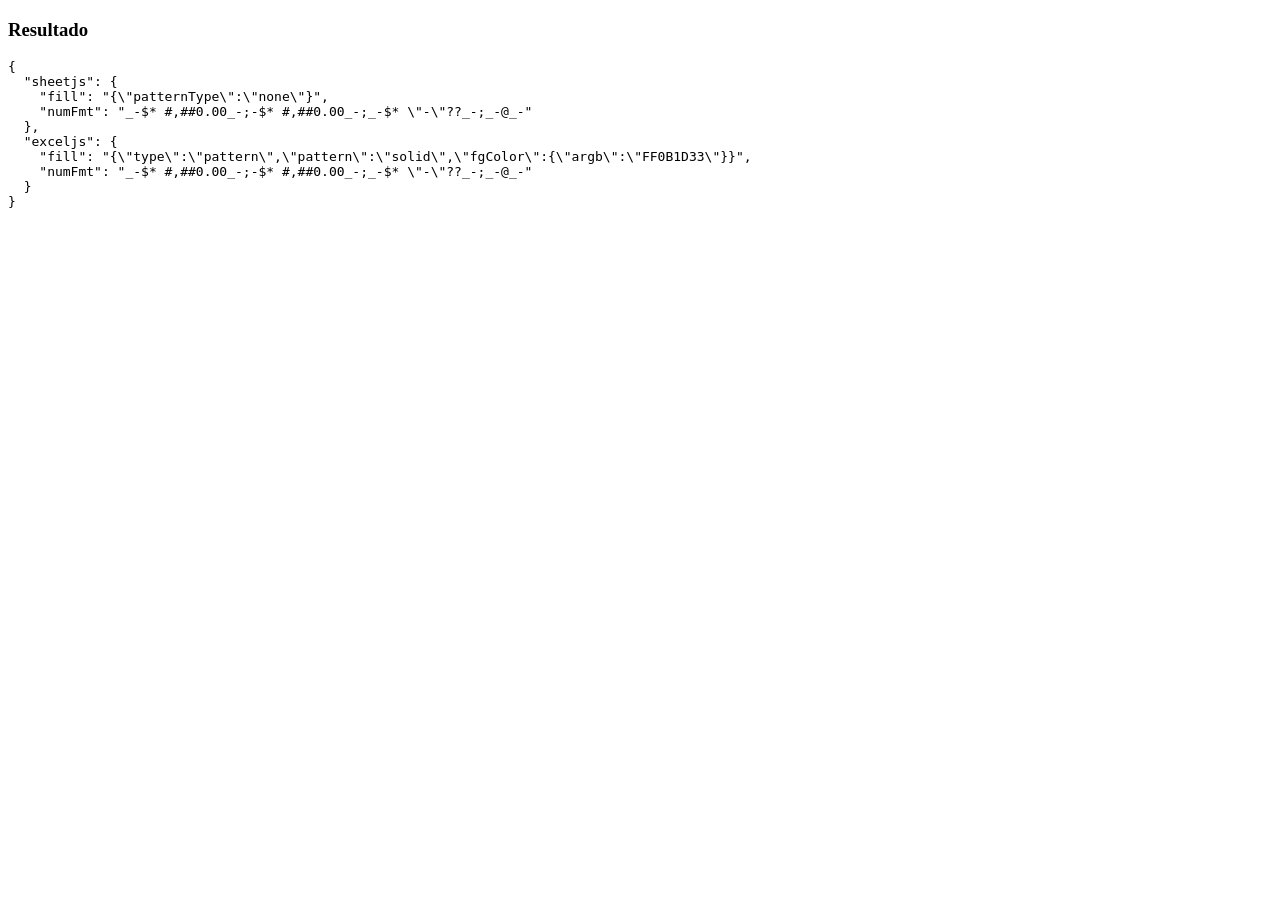
<file: tools/verify_export_styles.html>
<!DOCTYPE html>
<html>
<head><meta charset="utf-8"><title>Verificación: ¿quién sí escribe estilos?</title></head>
<body>
<!--
  tools/verify_export_styles.html
  Prueba de regresión MANUAL (abrir directo en el navegador, no corre
  en CI) que documenta por qué features/export.js usa ExcelJS para
  ESCRIBIR el Excel final en vez de SheetJS (vendor/xlsx.full.min.js),
  que sigue siendo la librería de LECTURA del resto de la app.

  Arma un libro con cada librería, con el MISMO estilo (fuente roja en
  negrita + relleno navy + formato de contabilidad), lo escribe, lo
  vuelve a leer con la misma librería y compara si el estilo sobrevivió
  el viaje de ida y vuelta.

  Resultado esperado (confirmado oct-2026):
    - SheetJS (xlsx.full.min.js, build "Community" gratuito): el fill
      vuelve como {"patternType":"none"} — el relleno/fuente se
      descartó al escribir. El formato numérico (numFmt) SÍ sobrevive.
    - ExcelJS (exceljs.min.js): fill, font Y numFmt sobreviven intactos.

  Si algún día SheetJS Pro se vuelve una opción viable (licencia
  pagada), correr esta prueba de nuevo antes de plantear volver a una
  sola librería — no asumir que "ya lo arreglaron en una versión nueva"
  sin confirmarlo aquí primero.
-->
<h3>Resultado</h3>
<pre id="out">Ejecutando…</pre>

<script src="../vendor/xlsx.full.min.js"></script>
<script src="../vendor/exceljs.min.js"></script>
<script>
(async () => {
  const STYLE_FONT = { bold: true, color: { rgb: 'FF0000' } };          // SheetJS shape
  const STYLE_FONT_EJS = { bold: true, color: { argb: 'FFFF0000' } };   // ExcelJS shape
  const FILL_HEX = '0B1D33';
  const ACCOUNTING_FMT = '_-$* #,##0.00_-;-$* #,##0.00_-;_-$* "-"??_-;_-@_-';

  function testSheetJS() {
    const wb = XLSX.utils.book_new();
    const ws = XLSX.utils.aoa_to_sheet([['A', 'B'], [1, 1234.5]]);
    ws.A1.s = { font: STYLE_FONT, fill: { patternType: 'solid', fgColor: { rgb: FILL_HEX } } };
    ws.B2.z = ACCOUNTING_FMT;
    XLSX.utils.book_append_sheet(wb, ws, 'S1');
    const out = XLSX.write(wb, { type: 'array', bookType: 'xlsx', cellStyles: true });
    const wb2 = XLSX.read(out, { type: 'array', cellStyles: true });
    const ws2 = wb2.Sheets[wb2.SheetNames[0]];
    return { fill: JSON.stringify(ws2.A1 && ws2.A1.s), numFmt: ws2.B2 && ws2.B2.z };
  }

  async function testExcelJS() {
    const wb = new ExcelJS.Workbook();
    const ws = wb.addWorksheet('S1');
    ws.addRow(['A', 'B']);
    ws.addRow([1, 1234.5]);
    ws.getCell('A1').font = STYLE_FONT_EJS;
    ws.getCell('A1').fill = { type: 'pattern', pattern: 'solid', fgColor: { argb: 'FF' + FILL_HEX } };
    ws.getCell('B2').numFmt = ACCOUNTING_FMT;
    const buf = await wb.xlsx.writeBuffer();
    const wb2 = new ExcelJS.Workbook();
    await wb2.xlsx.load(buf);
    const ws2 = wb2.getWorksheet('S1');
    return { fill: JSON.stringify(ws2.getCell('A1').fill), numFmt: ws2.getCell('B2').numFmt };
  }

  const sheetjs = testSheetJS();
  const exceljs = await testExcelJS();
  document.getElementById('out').textContent = JSON.stringify({ sheetjs, exceljs }, null, 2);
})();
</script>
</body>
</html>
</file>
<file: src/theme-engine/theme-engine.css>
/*
 * theme-engine/theme-engine.css
 * Dynamic Experience — hoja de estilos del Theme Engine.
 *
 * REGLA DURA: este archivo SOLO consume variables --t-*/--on-accent que
 * escribe theme-engine.js (o el puente --brand-accent en index.html).
 * Nunca declara un color de marca fijo aquí — eso vive en cada tema
 * (src/theme-engine/themes/*.js) — y JAMÁS toca los colores semánticos
 * (--green/--amber/--red/--blue de index.html seguirán significando
 * correcto/advertencia/crítico/informativo pase lo que pase aquí).
 *
 * Fase 3: se suman partículas (.t-particle*), la luna de Halloween
 * (.t-moon), la tira decorativa (#ambientStrip) y los ajustes de
 * Intensidad 2 (todo bajo `html[data-int="2"]`, puramente aditivo —
 * Intensidad 1 se queda exactamente como quedó la Fase 2). También se
 * agrega el bloque de prefers-reduced-motion.
 */

#ambientHost {
  position: fixed;
  inset: 0;
  z-index: 0;
  pointer-events: none;
  overflow: hidden;
  /* Velo muy sutil — solo visible en los huecos entre tarjetas (el
     .shell no tiene fondo propio, ver index.html); las tarjetas y el
     texto viven en superficies opacas (--surface) y nunca lo tocan.
     35% es un punto de partida conservador — fácil de ajustar aquí
     mismo si en pantalla se ve muy tenue o muy marcado. */
  background: color-mix(in srgb, var(--t-wash, transparent) 35%, transparent);
  transition: background .6s ease;
}

/* Glow radial por tema — un div por tema activo (theme-engine.js lo
   crea/retira), posición y color son literales del propio tema (NO se
   mezclan entre sí, a diferencia de accent/tint/wash) para que el
   crossfade se vea como "un glow se apaga mientras otro se prende", no
   como un punto borroso a mitad de camino. */
.t-glow {
  position: absolute;
  inset: 0;
  opacity: 0;
  background: radial-gradient(640px circle at var(--glow-pos, 90% -20%), var(--glow-color, transparent), transparent 70%);
  transition: opacity .6s ease;
}

/* Iconos del encabezado (junto a .tb-user, ver index.html) */
.tb-ornament {
  position: relative;
  height: 20px;
  min-width: 20px;
  display: flex;
  align-items: center;
  flex-shrink: 0;
  color: var(--brand-accent);
}
.tb-orn-layer {
  position: absolute;
  left: 0;
  top: 50%;
  transform: translateY(-50%);
  display: flex;
  align-items: center;
  gap: 2px;
  opacity: 0;
  transition: opacity .6s ease;
  pointer-events: none;
}
.tb-orn-layer svg { display: block; flex-shrink: 0; }

/* ══ Fase 3 — Partículas (ambient/particles.js) ══
   Un <span> por partícula, posición/tamaño/color fijados inline por
   JS; aquí solo viven las formas y las trayectorias (keyframes). */
.t-particles { position: absolute; inset: 0; transition: opacity .6s ease; }
.t-particle { position: absolute; pointer-events: none; will-change: transform, opacity; }

.t-particle-petal { border-radius: 50% 0 50% 50%; animation: tpFall linear infinite; }
.t-particle-flake { border-radius: 50%; animation: tpSnow linear infinite; }
.t-particle-spark { border-radius: 50%; box-shadow: 0 0 4px currentColor; animation: tpFlicker ease-in-out infinite; }
.t-particle-mote  { border-radius: 50%; animation: tpDrift ease-in-out infinite; }

@keyframes tpFall {
  0%   { transform: translate3d(0,-10vh,0) rotate(0deg); }
  100% { transform: translate3d(0,110vh,0) rotate(180deg); }
}
@keyframes tpSnow {
  0%   { transform: translate3d(0,-10vh,0) translateX(0); }
  50%  { transform: translateX(12px); }
  100% { transform: translate3d(0,110vh,0) translateX(-6px); }
}
@keyframes tpFlicker {
  0%, 100% { transform: scale(.6); opacity: .15; }
  50%      { transform: scale(1); opacity: 1; }
}
@keyframes tpDrift {
  0%, 100% { transform: translate3d(0,0,0); }
  50%      { transform: translate3d(8px,-14px,0); }
}

/* ══ Fase 3 — Luna de Halloween (ambient/particles.js → renderMoon) ══ */
.t-moon {
  position: absolute;
  top: 8%;
  right: 10%;
  color: #F5EFE0; /* vestigial tras la migracion a emoji (oct-2026) -- el emoji no hereda `color`, queda por si alguna vez se vuelve a SVG */
  opacity: 0;
  display: flex;
  align-items: center;
  justify-content: center;
  line-height: 1;
  transition: opacity .6s ease, width .4s ease, height .4s ease, font-size .4s ease;
}

/* ══ Fase 3 — Tira decorativa (ambient/strips.js) ══ */
#ambientStrip {
  position: fixed;
  left: 0; right: 0; top: 60px;
  z-index: 49;
  pointer-events: none;
  overflow: hidden;
  height: 0;
  transition: height .4s ease;
}
#ambientStrip svg { position: absolute; inset: 0; opacity: 0; transition: opacity .6s ease; }

/* ══ Fase 3 — Intensidad 2 ("Intenso", default) ══
   Todo aditivo bajo html[data-int="2"] — Intensidad 1 ("Sutil") es
   exactamente la Fase 2 tal cual, sin ninguna de estas reglas. */
html[data-int="2"] .t-glow { animation: tGlowBreathe 7s ease-in-out infinite; }
@keyframes tGlowBreathe {
  0%, 100% { transform: scale(1); }
  50%      { transform: scale(1.08); }
}

html[data-int="2"] #ambientHost::after {
  content: '';
  position: absolute;
  inset: 0;
  background: radial-gradient(600px circle at 0% 120%, var(--t-accent2, transparent), transparent 70%);
  opacity: .22;
}

html[data-int="2"] .topbar {
  background: linear-gradient(180deg, var(--t-tint, var(--navy)) 0%, color-mix(in srgb, var(--t-tint, var(--navy)) 70%, var(--brand-accent) 30%) 100%);
  box-shadow: 0 2px 20px rgba(0,0,0,.2), 0 1px 0 var(--brand-accent);
}

html[data-int="2"] .up-card {
  border-color: color-mix(in srgb, var(--brand-accent) 22%, var(--border));
}
html[data-int="2"] .up-card:hover {
  box-shadow: 0 0 0 3px color-mix(in srgb, var(--brand-accent) 28%, transparent), var(--shadow-md);
}

html[data-int="2"] .screen-title { position: relative; padding-left: 14px; }
html[data-int="2"] .screen-title::before {
  content: '';
  position: absolute;
  left: 0; top: 2px; bottom: 2px;
  width: 4px;
  border-radius: 2px;
  background: var(--brand-accent);
}
html[data-int="2"][data-theme="dark"] .screen-title {
  text-shadow: 0 0 14px color-mix(in srgb, var(--brand-accent) 35%, transparent);
}

html[data-int="2"] #ambientStrip { filter: drop-shadow(0 3px 6px rgba(0,0,0,.25)); }

html[data-int="2"] .tb-ornament { height: 22px; min-width: 22px; }
html[data-int="2"] .tb-orn-layer svg {
  width: 22px; height: 22px;
  filter: drop-shadow(0 0 4px var(--brand-accent));
}

html[data-int="2"] .t-moon { animation: tMoonPulse 4s ease-in-out infinite; }
@keyframes tMoonPulse {
  0%, 100% { filter: drop-shadow(0 0 6px var(--t-accent, transparent)); }
  50%      { filter: drop-shadow(0 0 14px var(--t-accent, transparent)); }
}

html[data-int="2"] .btn-amber,
html[data-int="2"][data-theme="dark"] .btn-primary {
  box-shadow: 0 6px 22px color-mix(in srgb, var(--brand-accent) 55%, transparent);
}

/* ══ prefers-reduced-motion: apaga partículas y vuelve todo instantáneo ══
   (sección 6 de la propuesta extiende esto a botones/toasts en la
   Fase 4; aquí cubrimos todo lo que esta fase introduce). */
@media (prefers-reduced-motion: reduce) {
  #ambientHost, #ambientHost::after, .t-glow, .t-particles, .t-moon,
  .tb-orn-layer, #ambientStrip, #ambientStrip svg, .topbar {
    transition: none !important;
    animation: none !important;
  }
  .t-particles { display: none !important; }
}

/* ══ Escena del login (ambient/login-stage.js) ══
   Única pantalla donde el tema tiene protagonismo total — ver el
   docstring de login-stage.js para el porqué. El fondo del overlay
   deja de ser el rgba(0,10,30,.7) genérico que comparte con el resto
   de los modales (.modal-overlay en index.html) y se vuelve un degradé
   inmerso en los tokens del tema activo; #authBox (la tarjeta real del
   formulario) sigue siendo 100% opaca (--surface) así que el contraste
   del formulario NUNCA depende de qué tan dramático se vea el fondo. */
#authOverlay {
  /* Petición explícita: "todos los temas se ven mejor en oscuro" — el
     login SIEMPRE se pinta oscuro/negro, sin importar sd_theme_mode ni
     el data-theme real de <html> (eso sigue intacto para el resto de
     la app, que respeta la preferencia real del usuario). No tocamos
     data-theme aquí — solo redeclaramos las variables de superficie/
     texto/borde a sus valores oscuros DENTRO de este contenedor; como
     TODOS los .modal-* ya consumen --surface2/--text2/--border2/etc.
     (el puente de compatibilidad, ver :root más arriba), heredan el
     oscuro solos — cero cambios en los componentes. Más negro que el
     modo oscuro normal de la app (--surface:#0E1626) a propósito: es
     una vitrina, no una pantalla de trabajo, y entre más negro el
     fondo, más resalta el acento de cada tema (sección de abajo). */
  --surface: #0A0D12;
  --surface-2: #12161D;
  --surface-3: #171C24;
  --text: #F3F6FA;
  --text-2: #A6B2C2;
  --text-3: #7C8898;
  --text-4: #57627A;
  --border: rgba(255,255,255,.10);
  --border-2: rgba(255,255,255,.18);
  --navy: #05070A;
  --navy-2: #0B0F14;
  background:
    radial-gradient(1100px circle at 12% -10%, color-mix(in srgb, var(--t-accent, #F5A623) 32%, transparent), transparent 60%),
    radial-gradient(900px circle at 105% 110%, color-mix(in srgb, var(--t-accent2, #1E9E6B) 28%, transparent), transparent 55%),
    linear-gradient(160deg, var(--t-tint, #0B1D33) 0%, #020305 100%);
  overflow: hidden;
}
#authAmbient, #authStrip, .auth-ornament {
  position: absolute;
  inset: 0;
  z-index: 0;
  pointer-events: none;
}
#authBox { position: relative; z-index: 1; }

/* Aura que respira detrás de la tarjeta — a diferencia de .t-glow (que
   vive en una esquina), esta cubre el centro de toda la pantalla; por
   eso no reutiliza esa clase, el efecto buscado es distinto. */
#authOverlay::before {
  content: '';
  position: absolute;
  inset: 0;
  background: radial-gradient(520px circle at 50% 40%, color-mix(in srgb, var(--t-accent, #F5A623) 16%, transparent), transparent 70%);
  animation: authAuraBreathe 6s ease-in-out infinite;
  pointer-events: none;
}
@keyframes authAuraBreathe { 0%, 100% { opacity: .55; } 50% { opacity: 1; } }

/* Ornamento gigante — MISMO renderOrnaments() del topbar, reescalado
   por CSS a un tamaño de vitrina y corrido del centro exacto (donde
   quedaría tapado por #authBox) hacia la esquina superior derecha. */
.auth-ornament { color: var(--t-accent, #F5A623); }
.auth-ornament .tb-orn-layer {
  position: absolute;
  top: 50%; left: 50%;
  transform: translate(-50%, -50%) translate(16vw, -14vh);
  display: flex; align-items: center; justify-content: center;
  opacity: 0;
  transition: opacity .8s ease;
}
.auth-ornament .tb-orn-layer svg {
  width: 46vmin; height: 46vmin; max-width: 360px; max-height: 360px;
  filter: drop-shadow(0 0 48px currentColor);
}

/* La tira decorativa recorre el borde inferior en vez del filo del
   topbar — aquí sobra espacio vertical, así que renderStrips() recibe
   un baseHeight mucho más grande (ver login-stage.js). */
#authStrip { inset: auto 0 0 0; overflow: hidden; }
#authStrip svg { position: absolute; inset: 0; opacity: 0; transition: opacity .6s ease; }

/* La tarjeta del login flota con un resplandor del acento del tema
   activo, y el logo pulsa suavemente con --brand-accent (igual acento
   de marca que ya usa el resto de la app — sección 7). */
#authBox {
  box-shadow: var(--shadow-lg), 0 0 70px color-mix(in srgb, var(--t-accent, #F5A623) 32%, transparent);
  border-color: color-mix(in srgb, var(--t-accent, #F5A623) 30%, var(--border));
}
/* #authBox .modal-logo-mark (no .modal-logo-mark a secas): el modal de
   Configuración reutiliza la MISMA clase para su logo y NO debe
   heredar este efecto — el protagonismo épico es exclusivo del login.
   El selector con ID de paso resuelve un problema de cascada:
   theme-engine.css se carga ANTES que el <style> inline de index.html
   (que define .modal-logo-mark con background var(--amber)), así que
   una regla de igual especificidad ahí perdería — #authBox la hace
   ganar sin pelear por orden de carga. */
#authBox .modal-logo-mark { background: var(--brand-accent); animation: authLogoPulse 3s ease-in-out infinite; }
@keyframes authLogoPulse {
  0%, 100% { box-shadow: 0 0 0 0 color-mix(in srgb, var(--brand-accent) 45%, transparent); }
  50%      { box-shadow: 0 0 0 9px color-mix(in srgb, var(--brand-accent) 0%, transparent); }
}

@media (prefers-reduced-motion: reduce) {
  #authOverlay::before, #authBox .modal-logo-mark, .auth-ornament .tb-orn-layer {
    animation: none !important;
    transition: none !important;
  }
}
</file>
<file: src/theme-engine/motion.css>
/**
 * theme-engine/motion.css
 * Dynamic Experience — Fase 4: tokens de movimiento (sección 6) +
 * utilidades de microinteracción. Estas clases NO son propiedad de un
 * tema (no consumen --t-*), son infraestructura de movimiento general
 * — por eso viven separadas de theme-engine.css, aunque ambos archivos
 * se enlazan juntos desde index.html bajo el mismo paraguas de Dynamic
 * Experience.
 *
 * Reutiliza y unifica en vez de duplicar (regla 0): los `.btn:hover`/
 * `:active` ya existentes en index.html YA hacían casi exactamente lo
 * que pide la sección 6 (translateY(-1px) / scale) — aquí solo se les
 * pone el token de duración, no se reescriben. `celebratePop` (ya
 * existente) se sigue usando para modales grandes; aquí se define UN
 * único `miPop` adicional para elementos chicos (íconos, checkmarks) —
 * no uno por cada feature.
 */

:root {
  --dur-fast: 120ms;
  --dur: 200ms;
  --dur-slow: 320ms;
  --ease: cubic-bezier(.2, .8, .2, 1);
}

/* ══ Ripple de botones (450ms al clic) — Motion.wireButtonRipple() ══ */
.btn, .fix-save, .fix-save-marchamo { position: relative; overflow: hidden; }
.mi-ripple {
  position: absolute;
  border-radius: 50%;
  background: rgba(255,255,255,.45);
  transform: scale(0);
  opacity: 1;
  animation: miRipple .45s ease-out;
  pointer-events: none;
}
@keyframes miRipple { to { transform: scale(1.6); opacity: 0; } }

/* ══ Shake (campo vacío / error) — Motion.shake() ══ */
.mi-shake { animation: miShake .4s var(--ease); }
@keyframes miShake {
  20%, 60% { transform: translateX(-4px); }
  40%, 80% { transform: translateX(4px); }
}

/* ══ Destello de fondo (número que cambió) — Motion.flashBg() ══
   Usa --brand-accent (identidad, NO semántico) — es un "esto se
   actualizó", no un estado de éxito/advertencia/error. */
.mi-flash { animation: miFlashBg .8s var(--ease); border-radius: 6px; }
@keyframes miFlashBg {
  from { background: color-mix(in srgb, var(--brand-accent) 35%, transparent); }
  to   { background: transparent; }
}

/* ══ Pop chico (ícono/checkmark) — Motion.popIcon(), 400ms ══ */
.mi-pop { animation: miPop .4s var(--ease); }
@keyframes miPop {
  0%   { transform: scale(.6); }
  60%  { transform: scale(1.15); }
  100% { transform: scale(1); }
}

/* ══ Entrada escalonada de contenido (45ms entre ítems, máx. 8) ══
   Se activa asignando animation-delay inline por índice (ver
   renderQualityScreen() en ui.js) — la clase solo define la forma. */
.mi-stagger-in { animation: miStaggerIn var(--dur) var(--ease) both; }
@keyframes miStaggerIn {
  from { opacity: 0; transform: translateY(8px); }
  to   { opacity: 1; transform: none; }
}

/* ══ Secuencia de guardado de tarjetas — Motion.runSaveSequence() ══ */
.mi-btn-spin { color: transparent !important; }
.mi-btn-spin::after {
  content: '';
  position: absolute;
  inset: 0; margin: auto;
  width: 14px; height: 14px;
  border-radius: 50%;
  border: 2px solid #1A0F00;
  border-top-color: transparent;
  animation: miSpin .6s linear infinite;
}
[data-theme="dark"] .mi-btn-spin::after { border-color: #fff; border-top-color: transparent; }
@keyframes miSpin { to { transform: rotate(360deg); } }

/* Colapso de altura (260ms) — reutiliza `transition:all .3s ease` que
   .fix-card/.fix-card-marchamo YA traen en index.html. NO se fija un
   max-height fijo en el estado de reposo (una tarjeta de marchamos
   puede crecer a varias filas — un techo arbitrario la recortaría);
   Motion.runSaveSequence() mide `scrollHeight` real y lo fija inline
   ANTES de agregar .mi-collapse, así la transición a 0 parte de un
   valor real, no de un techo adivinado. */
.fix-card, .fix-card-marchamo { overflow: hidden; }
.fix-card.mi-collapse, .fix-card-marchamo.mi-collapse {
  max-height: 0 !important; opacity: 0; border-width: 0;
  padding-top: 0; padding-bottom: 0;
  margin-block: -10px; /* compensa el gap:10px de .fix-list para no dejar un hueco visible */
  pointer-events: none;
}

/* ══ Ráfaga de exportación (700ms, se autodestruye) — Motion.burst() ══ */
.mi-burst-host { position: fixed; width: 0; height: 0; z-index: 500; pointer-events: none; }
.mi-burst-particle {
  position: absolute; left: 0; top: 0;
  width: 7px; height: 7px; border-radius: 50%;
  animation-name: miBurst;
  animation-timing-function: cubic-bezier(.2,.8,.2,1);
  animation-fill-mode: forwards;
}
@keyframes miBurst { to { transform: translate(var(--dx), var(--dy)) scale(.3); opacity: 0; } }

/* ══ Toasts (entrada 220ms, vida 3.8s, salida 160ms, máx. 3 visibles) ══
   --tc usa los colores SEMÁNTICOS existentes (--green/--amber/--red/
   --blue) — la severidad de un aviso nunca se tematiza (regla 0). */
.mi-toasts {
  position: fixed; right: 16px; bottom: 16px; z-index: 480;
  display: flex; flex-direction: column; gap: 8px;
  width: min(320px, calc(100% - 32px));
  pointer-events: none;
}
.mi-toast {
  --tc: var(--blue);
  pointer-events: auto;
  position: relative; overflow: hidden;
  display: flex; align-items: flex-start; gap: 10px;
  background: var(--surface); border: 1px solid var(--border);
  border-left: 3px solid var(--tc); border-radius: 12px;
  padding: 10px 12px; box-shadow: var(--shadow-lg);
  font-size: 12.5px; color: var(--text);
  animation: miToastIn .22s var(--ease) both;
}
.mi-toast-ok   { --tc: var(--green); }
.mi-toast-warn { --tc: var(--amber); }
.mi-toast-err  { --tc: var(--red); }
.mi-toast-info { --tc: var(--blue); }
.mi-toast-out { animation: miToastOut .16s ease-in both; }
.mi-toast::after {
  content: ''; position: absolute; left: 0; bottom: 0;
  height: 2px; width: 100%; background: var(--tc);
  transform-origin: left; animation: miToastLife 3.8s linear forwards;
}
.mi-toast-x {
  margin-left: auto; background: none; border: 0;
  color: var(--text-3); cursor: pointer; font-size: 12px; flex-shrink: 0;
}
@keyframes miToastIn  { from { opacity: 0; transform: translateX(24px); } }
@keyframes miToastOut { to   { opacity: 0; transform: translateX(24px); } }
@keyframes miToastLife { to  { transform: scaleX(0); } }

/* ══ Estados genéricos — skeleton shimmer (1.2s), listos para adoptar ══
   No forzados en ningún lado todavía (ver reporte de Fase 4): se dejan
   como utilidad disponible para reemplazar textos "Cargando…" por
   placeholders, cuando/donde tenga sentido sin tocar estructura. */
.mi-skeleton {
  height: 11px; border-radius: 6px;
  background: linear-gradient(90deg, var(--surface-3) 25%, var(--surface-2) 50%, var(--surface-3) 75%);
  background-size: 200% 100%;
  animation: miShimmer 1.2s linear infinite;
}
@keyframes miShimmer { to { background-position: -200% 0; } }

/* ══ prefers-reduced-motion: instantáneo, sin excepciones ══
   Red de seguridad adicional a los checks en JS (motion.js ya evita
   crear animaciones cuando esto aplica); esto cubre además las
   animaciones puramente-CSS (fadeUp de .screen, celebratePop de
   modales, hover de .btn) que no pasan por motion.js. */
@media (prefers-reduced-motion: reduce) {
  .screen, .mi-stagger-in, .mi-shake, .mi-flash, .mi-pop, .mi-ripple,
  .mi-toast, .mi-toast::after, .fix-card, .fix-card-marchamo,
  .btn, .fix-save, .fix-save-marchamo, .mi-btn-spin::after,
  .celebrate-box, .modal-box, .warn-modal-box, .route-picker-box {
    animation: none !important;
    transition: none !important;
  }
}
</file>
<file: src/core/pwa-install.css>
/* core/pwa-install.css
 * Gate de instalación obligatoria. Tapa toda la pantalla mientras la
 * app no corra instalada (standalone). Usa los design tokens ya
 * definidos en index.html (--navy, --amber, --surface, --shadow-lg,
 * --r-lg) para no inventar una paleta nueva.
 *
 * CAMBIO (oct-2026 — animaciones de "lanzamiento"): la entrada de la
 * tarjeta reutiliza @keyframes celebratePop + --dur-slow, YA definidos
 * globalmente en index.html (son los mismos que usan .modal-box/
 * .warn-modal-box/.celebrate-box) — no se redefine el keyframe aquí,
 * sería duplicar código que ya existe en el documento. El resto de los
 * efectos (glow del ícono, brillo del badge "Nuevo", sheen de los
 * botones primarios) sí son nuevos, viven solo en este archivo. Todos
 * quedan cubiertos gratis por la "MOTION SAFETY NET" global de
 * index.html (`@media (prefers-reduced-motion:reduce){ * {
 * animation-duration:.001ms!important } }`) — no hace falta repetir ese
 * media query acá.
 */

.sd-install-gate{
  position:fixed; inset:0; z-index:99999;
  display:flex; align-items:center; justify-content:center;
  padding:24px;
  background:rgba(11,29,51,.82);
  backdrop-filter:blur(6px);
  opacity:0;
  transition:opacity .25s ease;
}
.sd-install-gate.is-visible{ opacity:1; }

.sd-gate-card{
  display:flex; flex-direction:column; align-items:center; gap:14px;
  text-align:center;
  max-width:420px; width:100%;
  background:var(--surface, #fff);
  border-radius:var(--r-lg, 18px);
  box-shadow:var(--shadow-lg, 0 20px 60px rgba(11,29,51,.35));
  padding:32px 28px;
  animation:celebratePop var(--dur-slow, 320ms) cubic-bezier(.2,.9,.3,1.2);
}

/* Halo ambar que "respira" detrás del ícono — llama la atención sin
   mover el ícono mismo (evita que se vea tembloroso). */
.sd-gate-icon-wrap{
  position:relative;
  display:inline-flex; align-items:center; justify-content:center;
}
.sd-gate-icon-wrap::before{
  content:''; position:absolute; inset:-12px; border-radius:50%;
  background:radial-gradient(circle, rgba(245,166,35,.38), transparent 70%);
  animation:sdIconGlow 2.4s ease-in-out infinite;
}
@keyframes sdIconGlow{
  0%,100%{ transform:scale(.88); opacity:.55; }
  50%{ transform:scale(1.18); opacity:1; }
}
.sd-gate-icon{ position:relative; z-index:1; border-radius:14px; }

/* Remate de éxito (instalación aceptada) — el halo pasa de ambar a
   verde y se expande una sola vez en vez de respirar en loop. */
.sd-gate-card.is-success .sd-gate-icon-wrap::before{
  background:radial-gradient(circle, rgba(30,158,107,.45), transparent 70%);
  animation:sdIconBurst .6s ease-out 1;
}
@keyframes sdIconBurst{
  0%{ transform:scale(.6); opacity:.9; }
  100%{ transform:scale(2); opacity:0; }
}

/* Badge "Nuevo" — refuerza el tono de lanzamiento de los mensajes.
   Se retira en el remate de éxito (ver JS: ya no aplica instalada). */
.sd-gate-badge{
  display:inline-block;
  background:linear-gradient(100deg,
    var(--amber-deep,#C97C0E) 0%, var(--amber,#F5A623) 40%,
    #fff 50%, var(--amber,#F5A623) 60%, var(--amber-deep,#C97C0E) 100%);
  background-size:220% 100%;
  color:#2A1B00; font-family:var(--ui, 'Inter', sans-serif);
  font-size:10.5px; font-weight:800; letter-spacing:.04em; text-transform:uppercase;
  padding:3px 11px; border-radius:999px;
  animation:sdBadgeShine 2.6s linear infinite;
}
@keyframes sdBadgeShine{
  from{ background-position:200% 0; }
  to{ background-position:-20% 0; }
}
.sd-gate-card.is-success .sd-gate-badge{ display:none; }

.sd-gate-card h2{
  margin:0;
  font-family:var(--disp, 'Manrope', sans-serif);
  font-size:19px; color:var(--text, #0B1526);
}

.sd-gate-msg{
  margin:0;
  font-family:var(--ui, 'Inter', sans-serif);
  font-size:13.5px; line-height:1.5; color:var(--text-2, #4A5670);
}
.sd-gate-actions{
  display:flex; flex-direction:column; gap:8px; width:100%;
}

.sd-gate-btn{
  display:inline-flex; align-items:center; justify-content:center;
  border:none; border-radius:10px; padding:11px 16px;
  font-family:var(--ui, 'Inter', sans-serif); font-size:13px; font-weight:600;
  cursor:pointer; text-decoration:none; white-space:nowrap;
}
.sd-gate-btn-primary{
  background:var(--amber, #F5A623); color:var(--navy, #0B1D33);
}
.sd-gate-btn-primary:hover{ filter:brightness(1.05); }
.sd-gate-btn-ghost{
  background:transparent; color:var(--text-3, #64708C);
  border:1px solid var(--border, rgba(11,29,51,.15));
}
.sd-gate-btn-ghost:hover{ color:var(--text, #0B1526); }

/* Barrido de brillo sobre el botón principal — patrón estándar de CTA
   de "instalar"/"actualizar", para que el ojo lo encuentre sin texto
   parpadeante ni nada que distraiga de leer el mensaje. */
.sd-gate-btn-shine{ position:relative; overflow:hidden; }
.sd-gate-btn-shine::after{
  content:''; position:absolute; top:0; left:-60%; width:40%; height:100%;
  background:linear-gradient(120deg, transparent, rgba(255,255,255,.6), transparent);
  transform:skewX(-20deg);
  animation:sdBtnSheen 3.2s ease-in-out infinite;
}
@keyframes sdBtnSheen{
  0%{ left:-60%; }
  40%{ left:130%; }
  100%{ left:130%; }
}

.sd-gate-feedback{
  margin:0; min-height:14px;
  font-size:11px; color:var(--text-3, #64708C); word-break:break-all;
}
</file>
